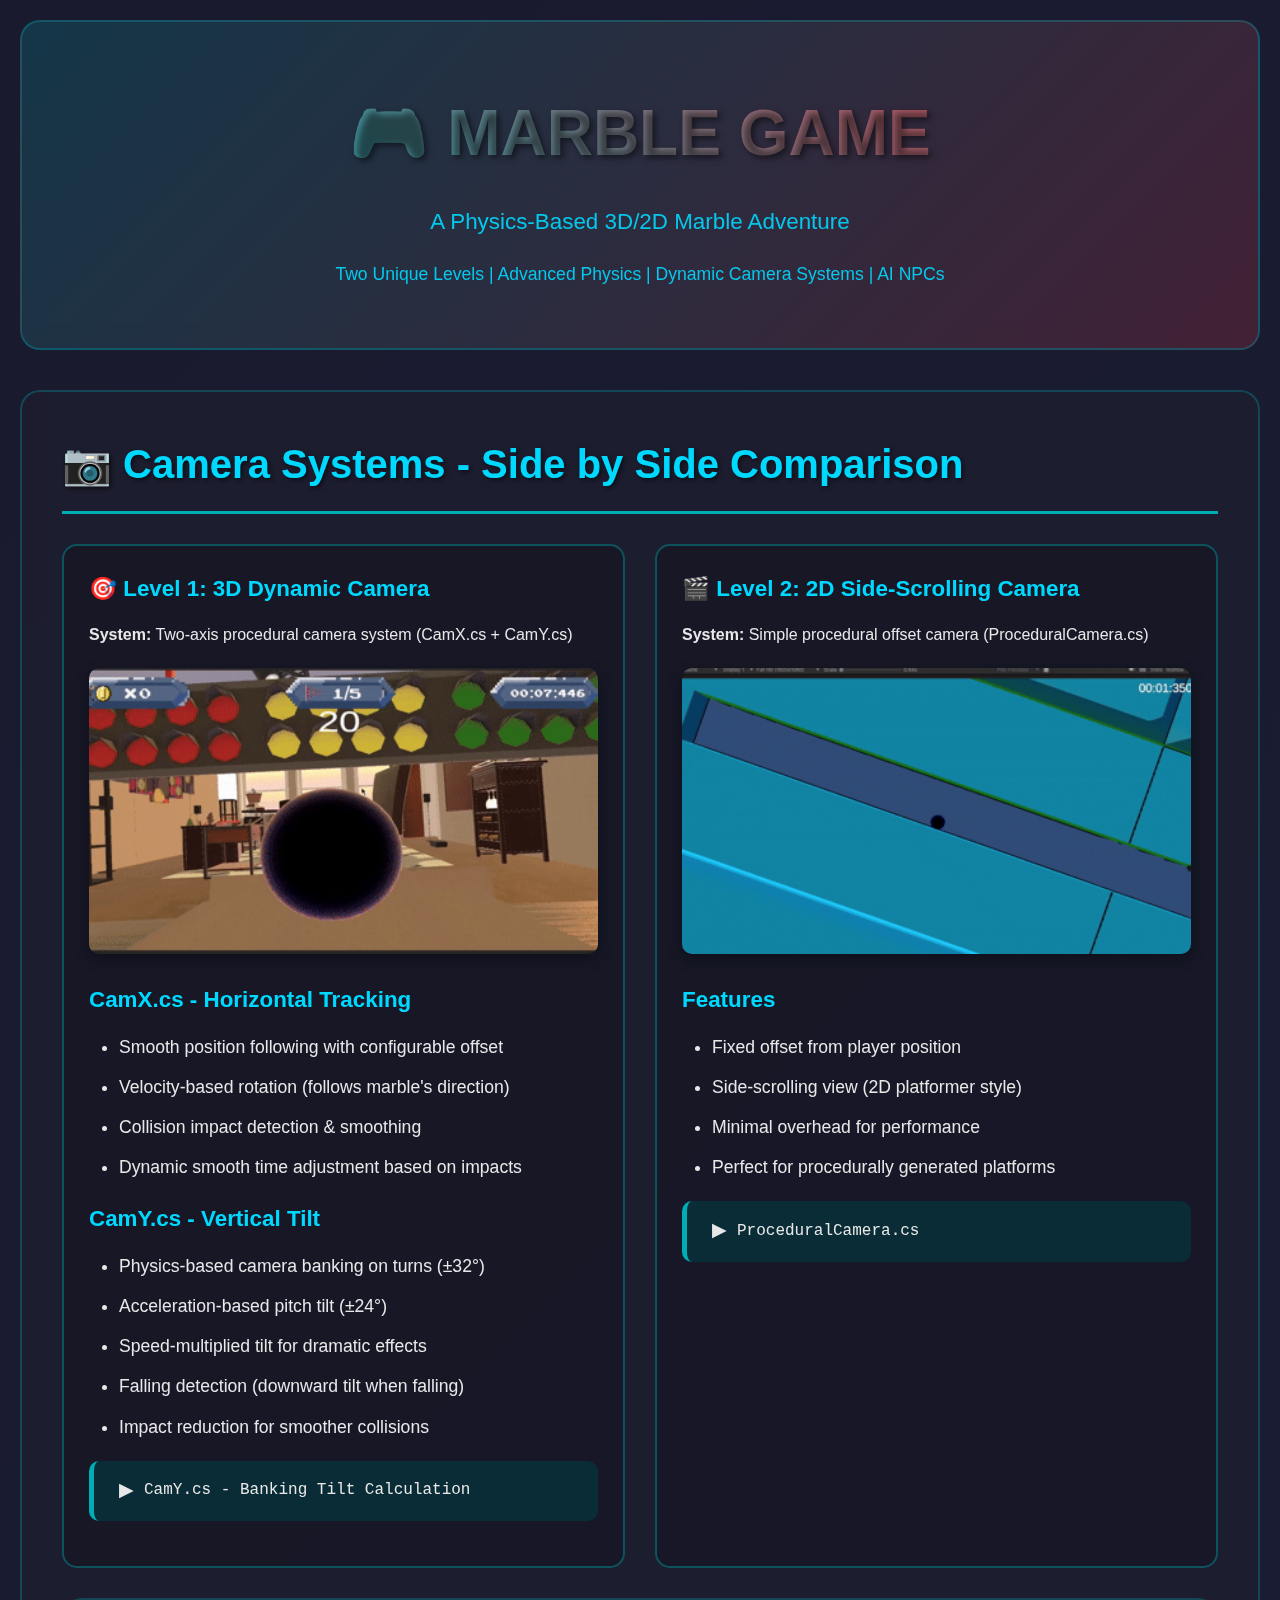
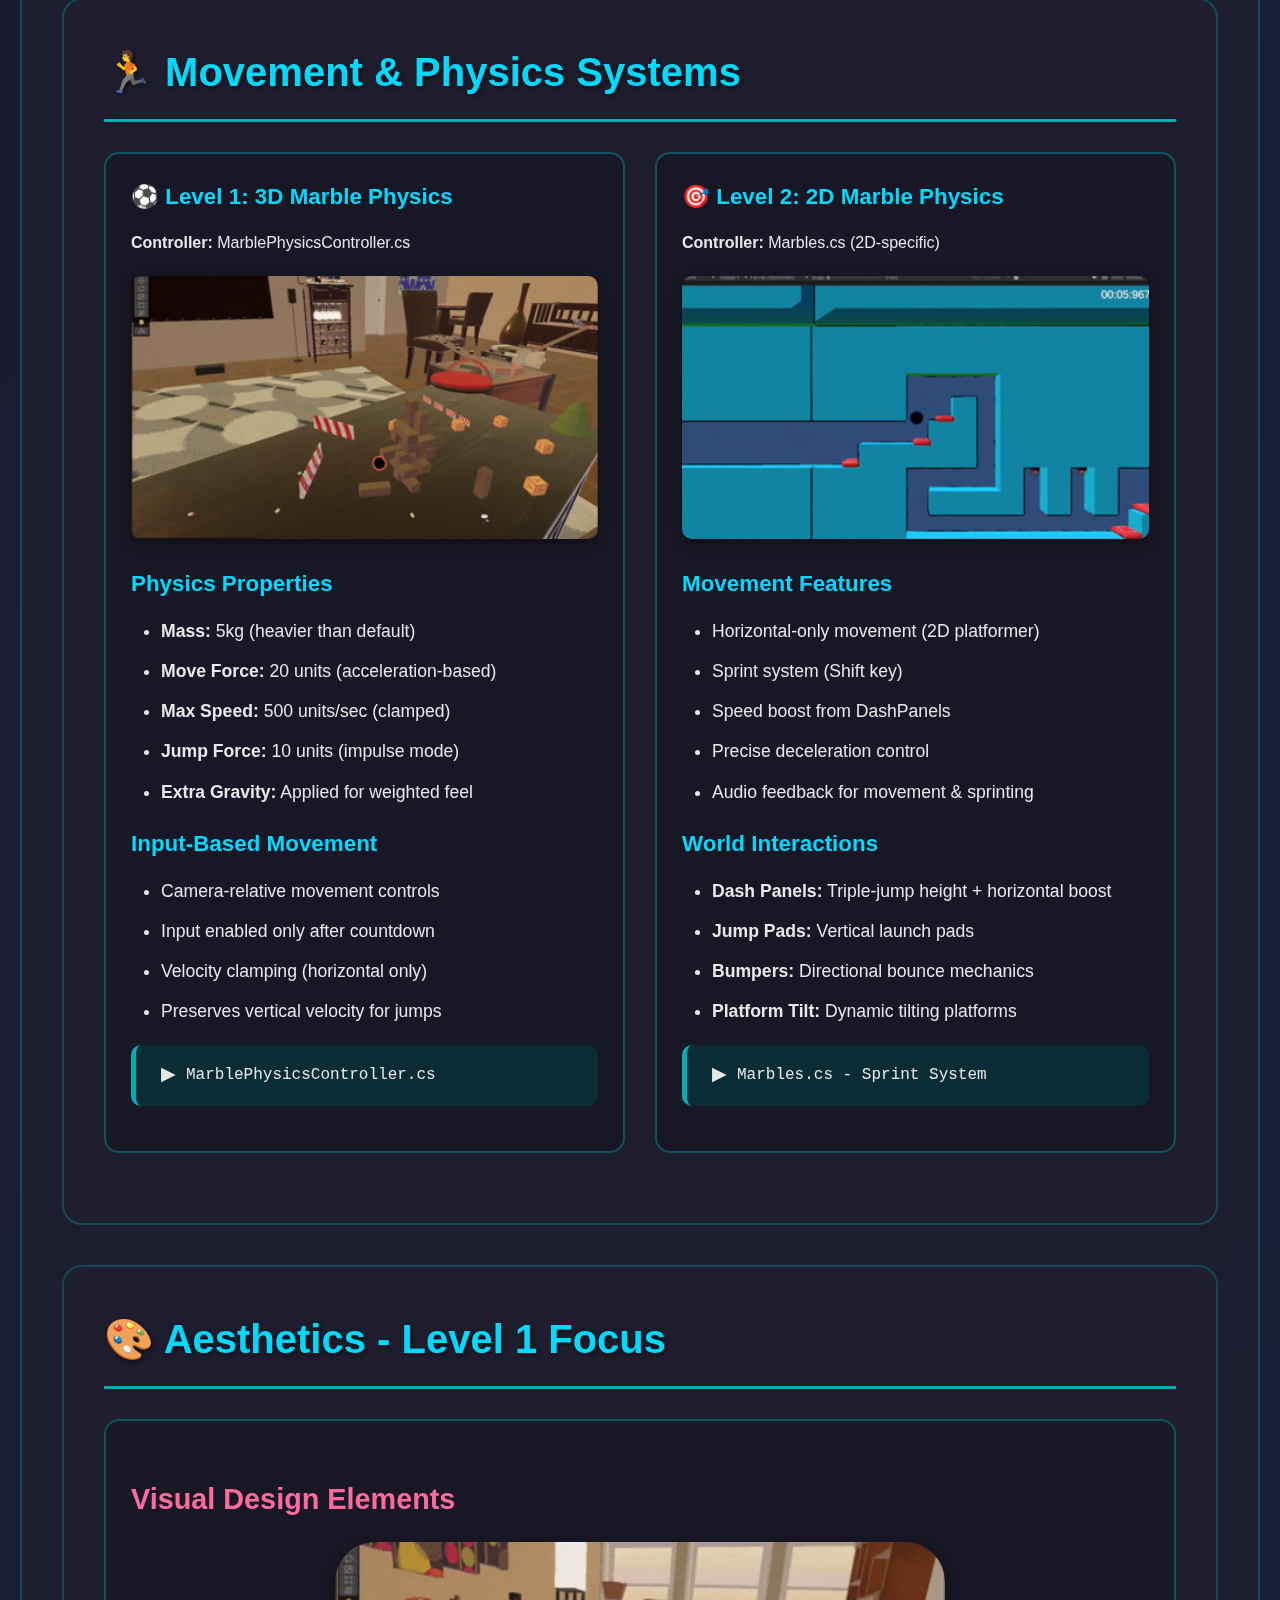
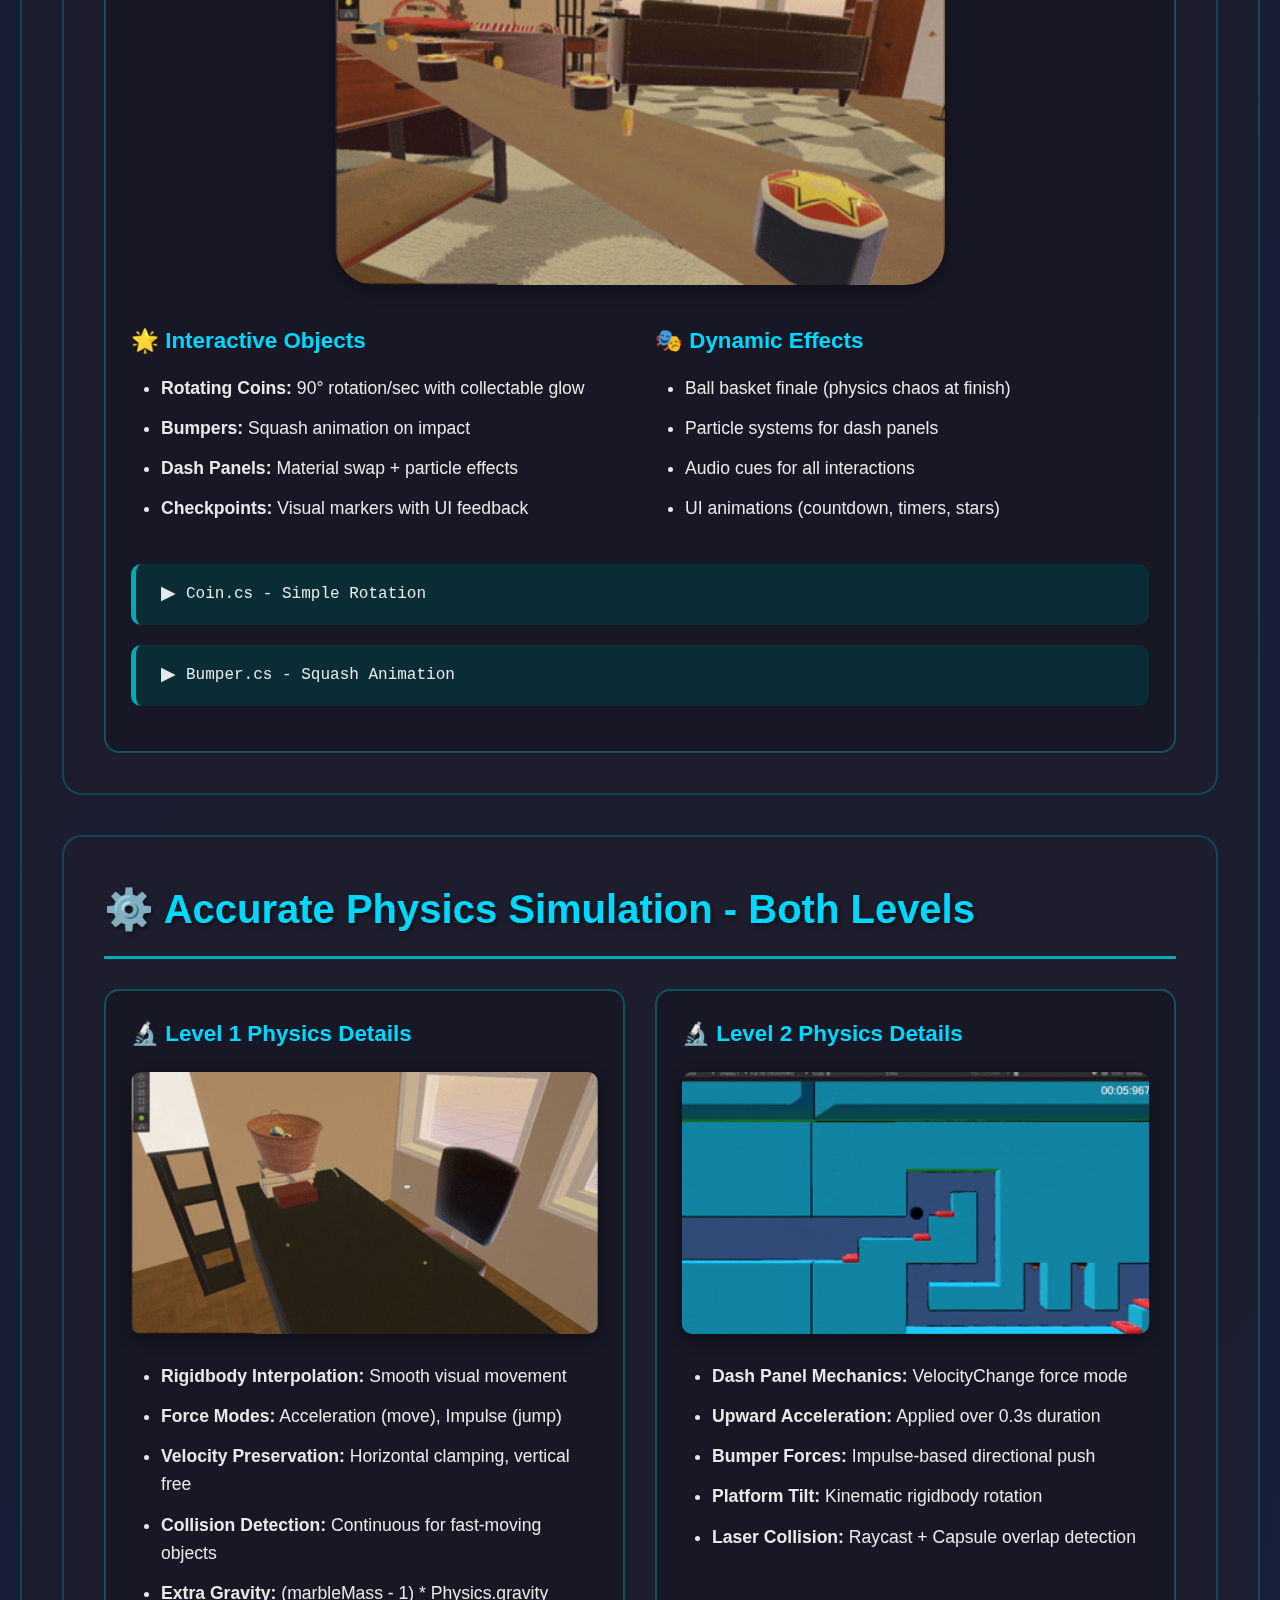
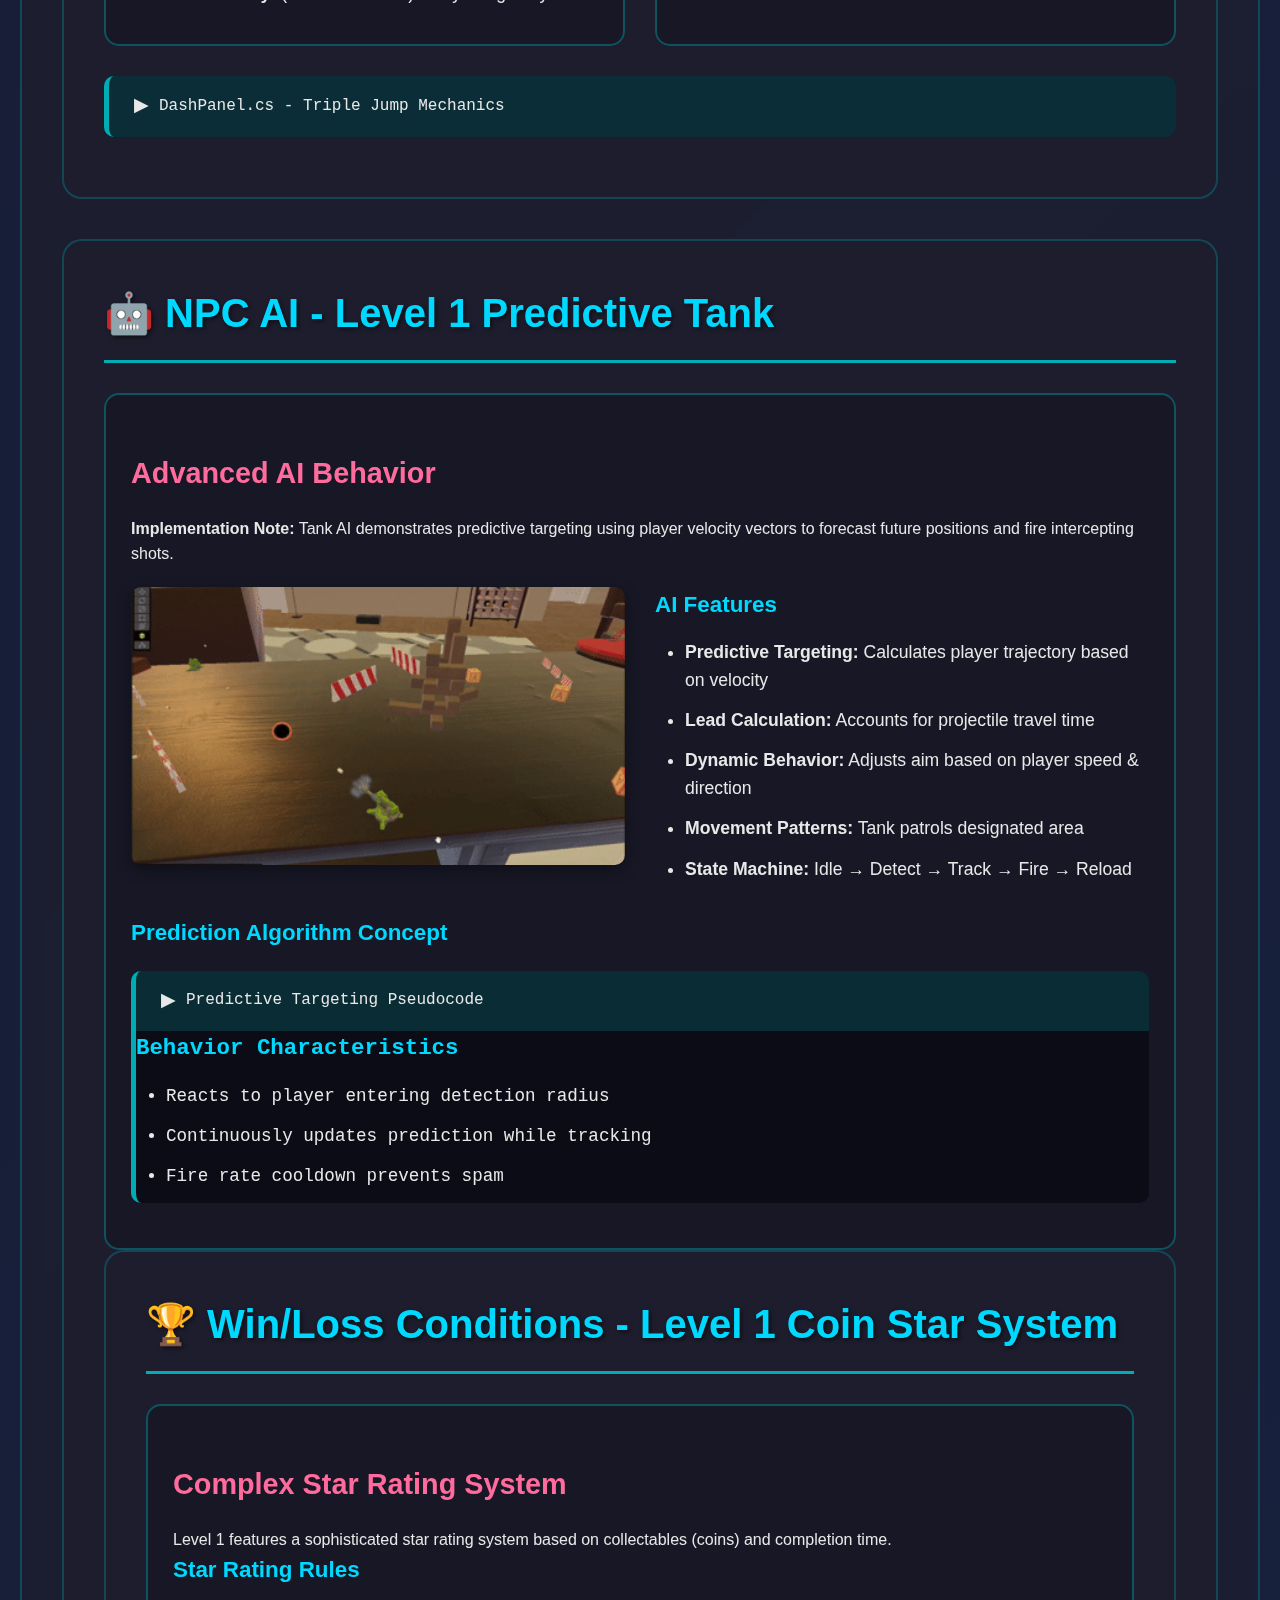
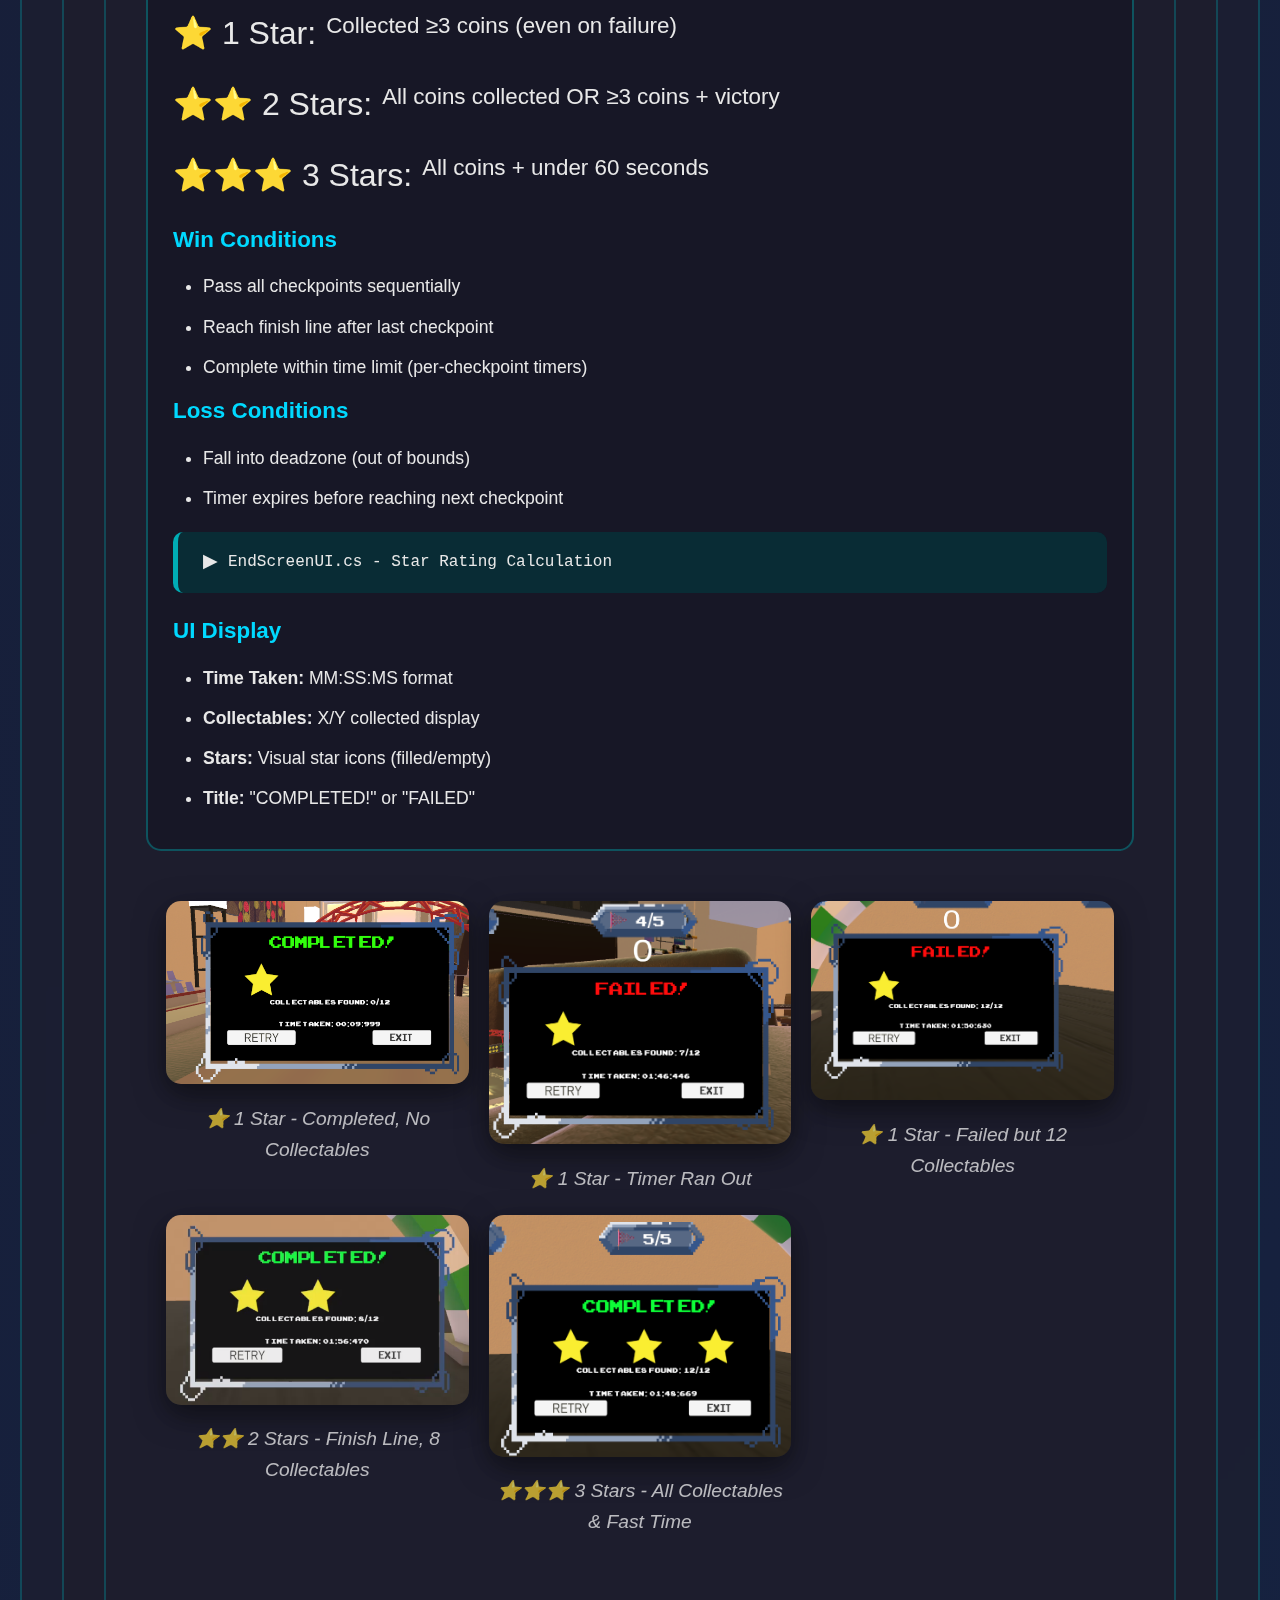
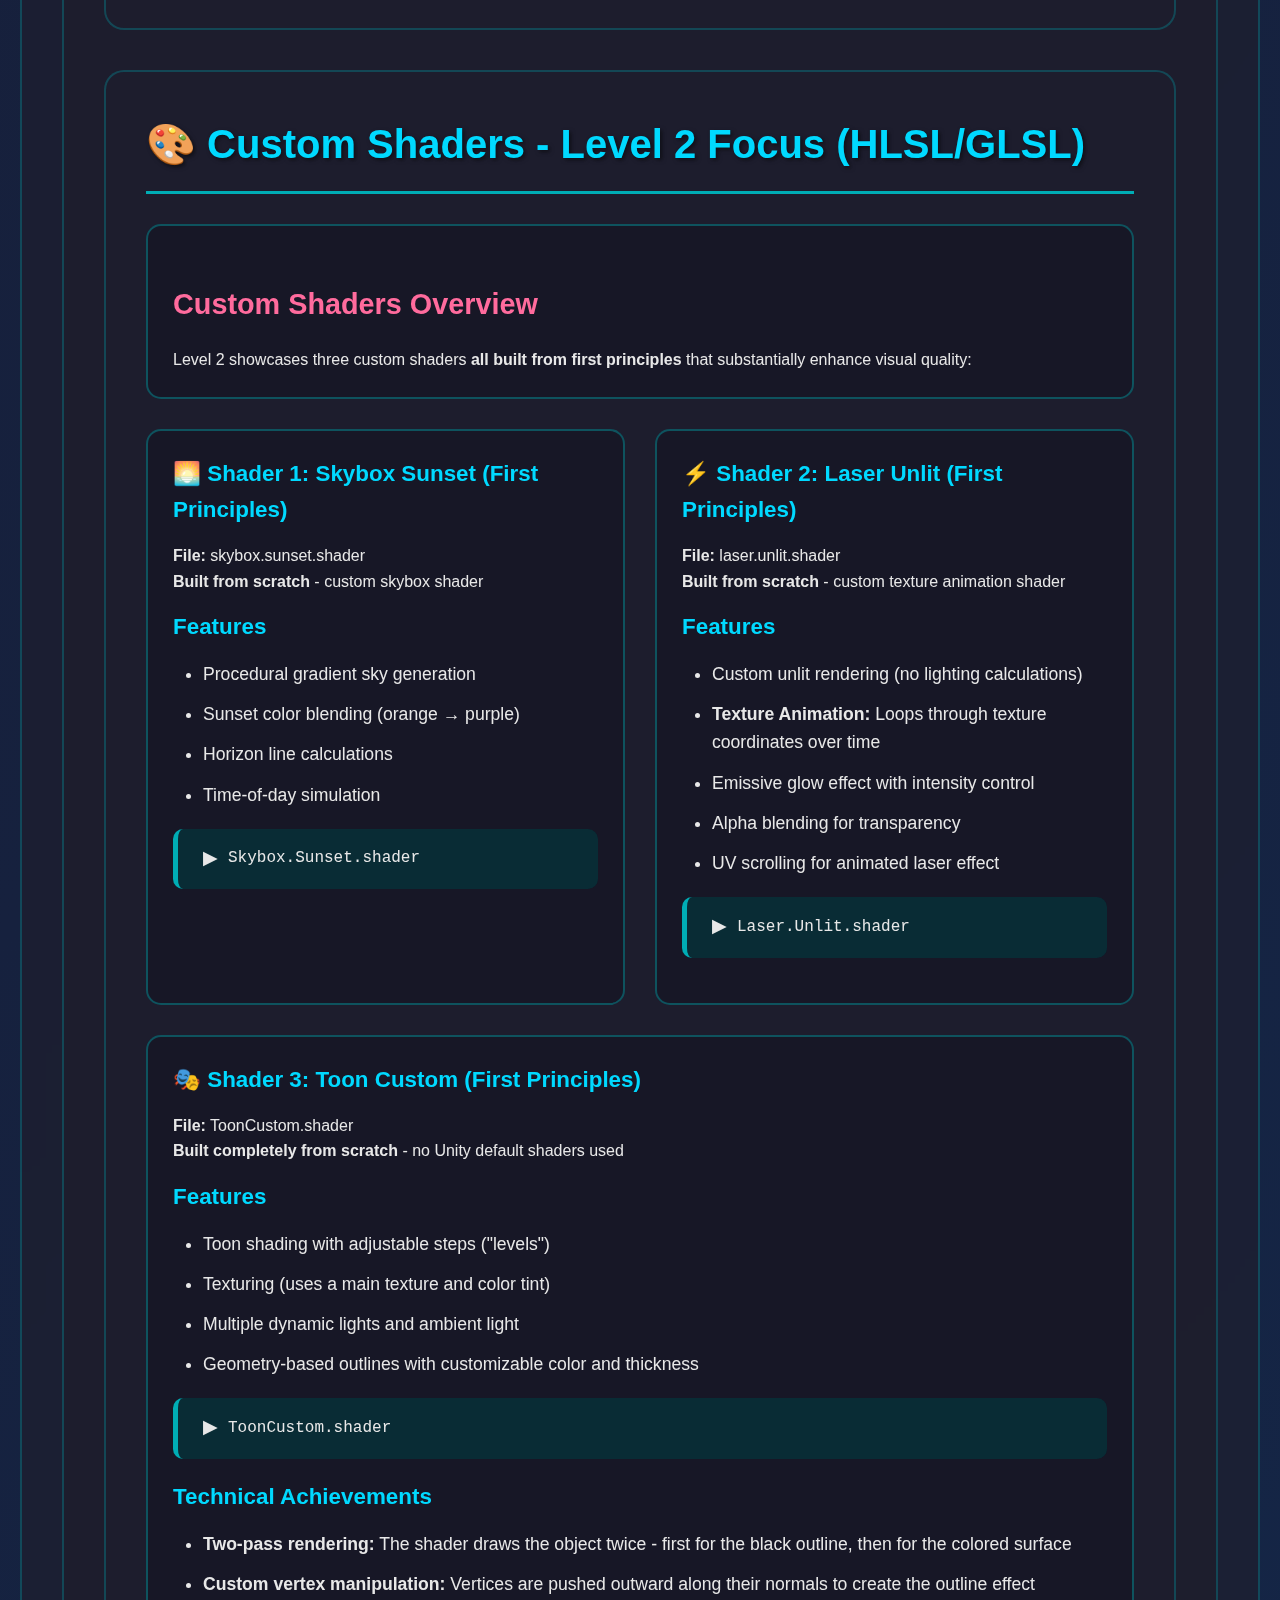
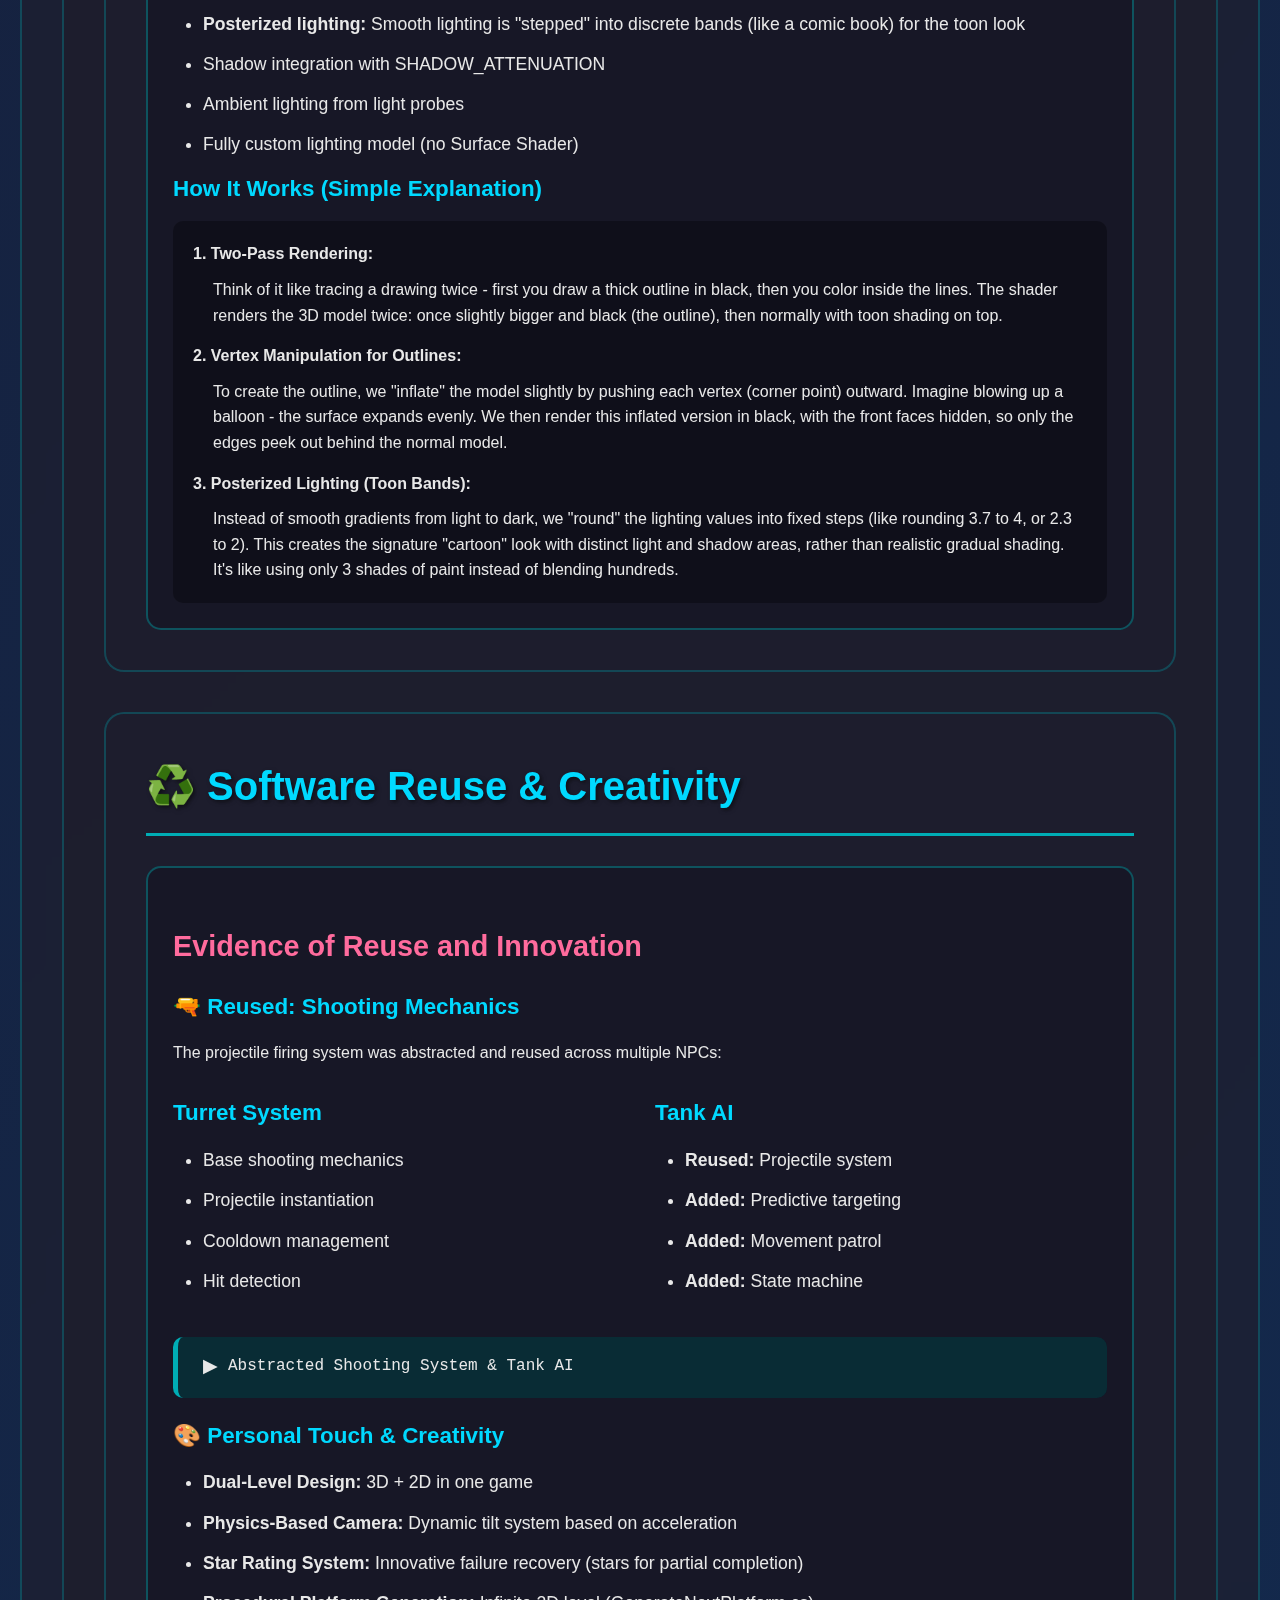
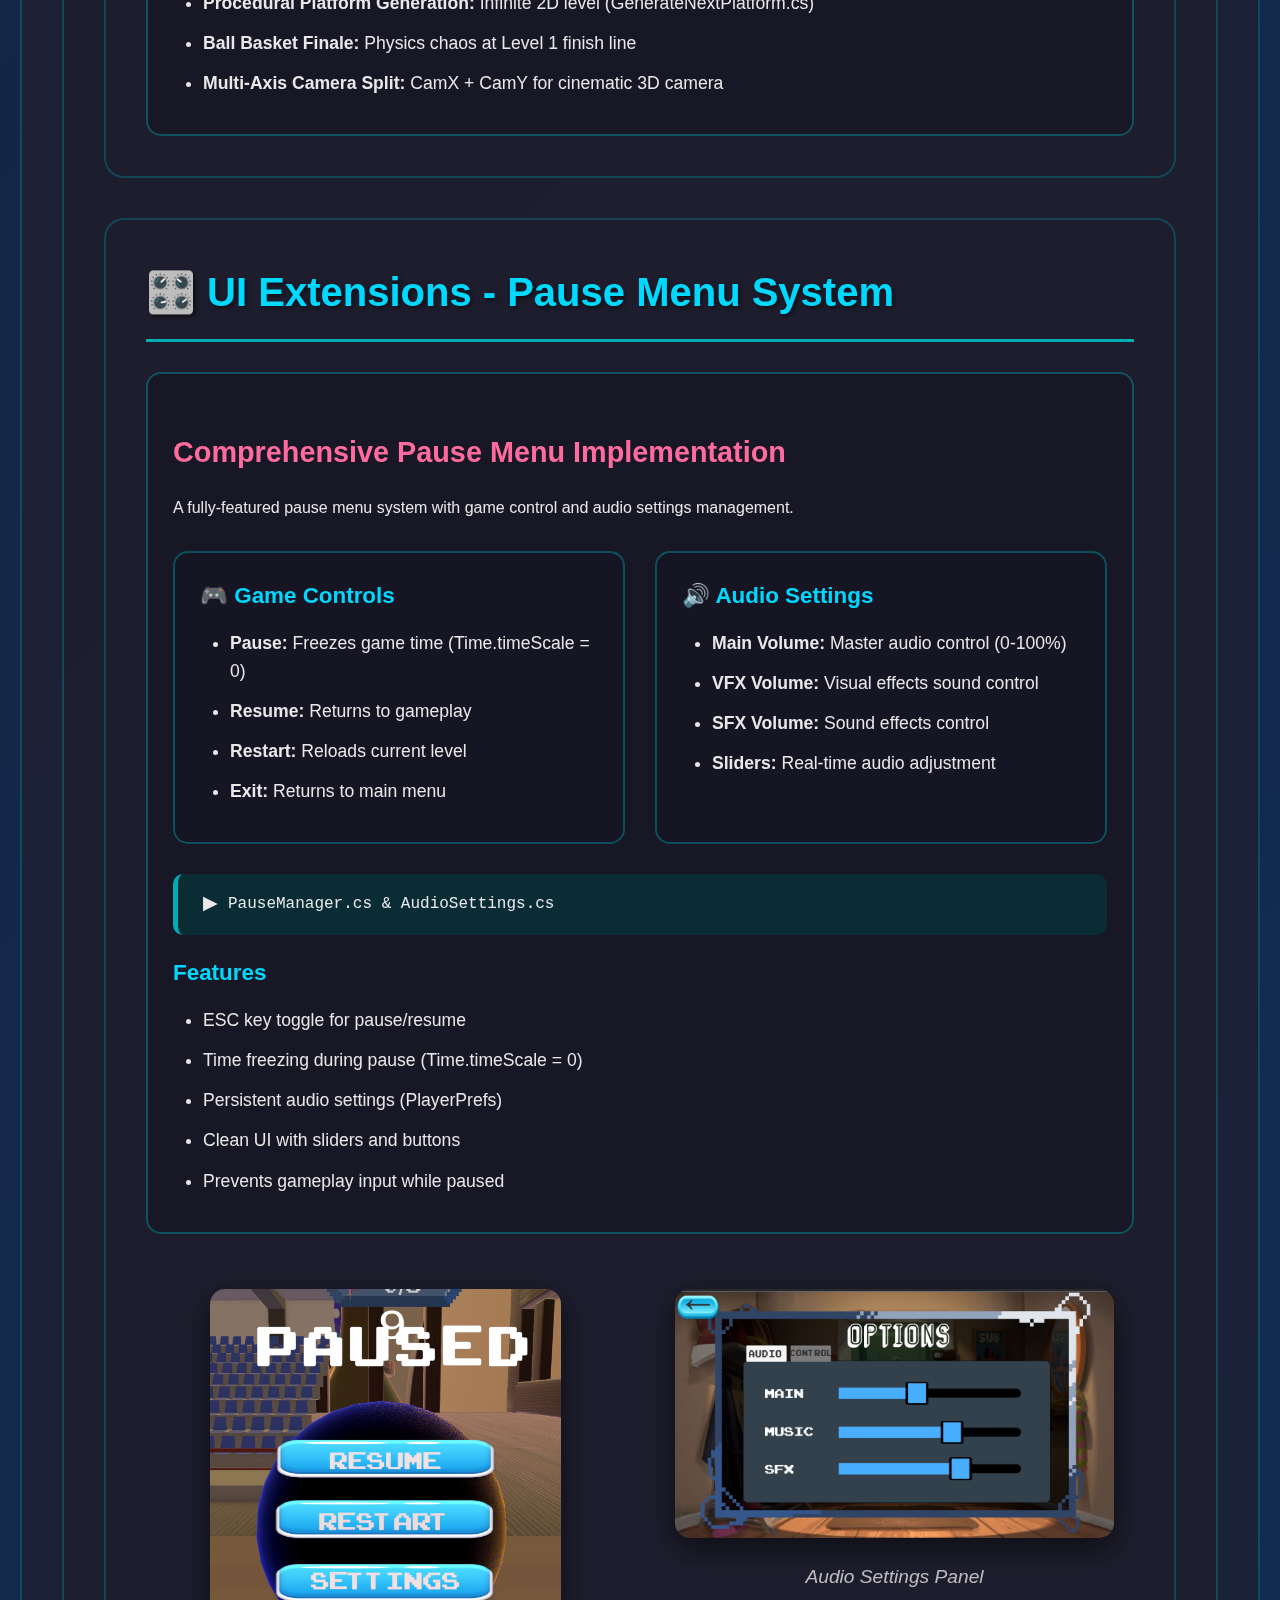
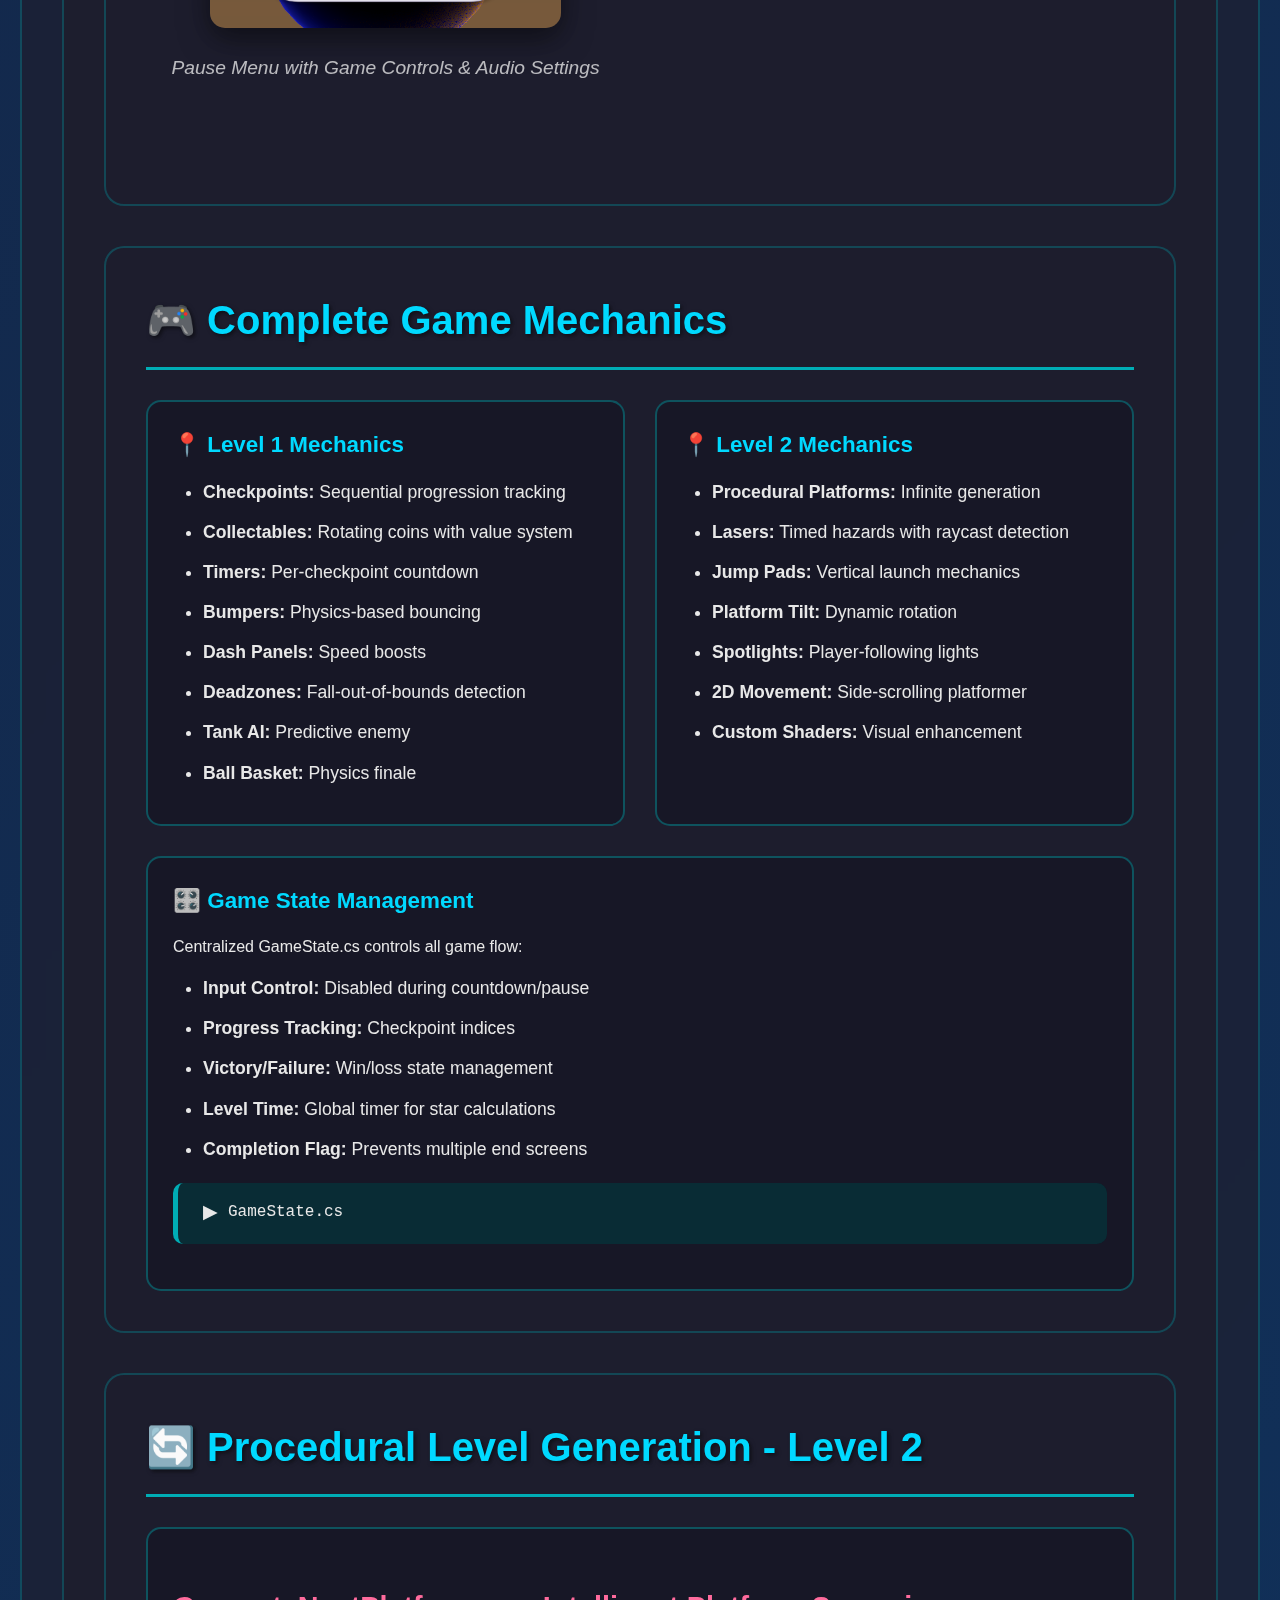
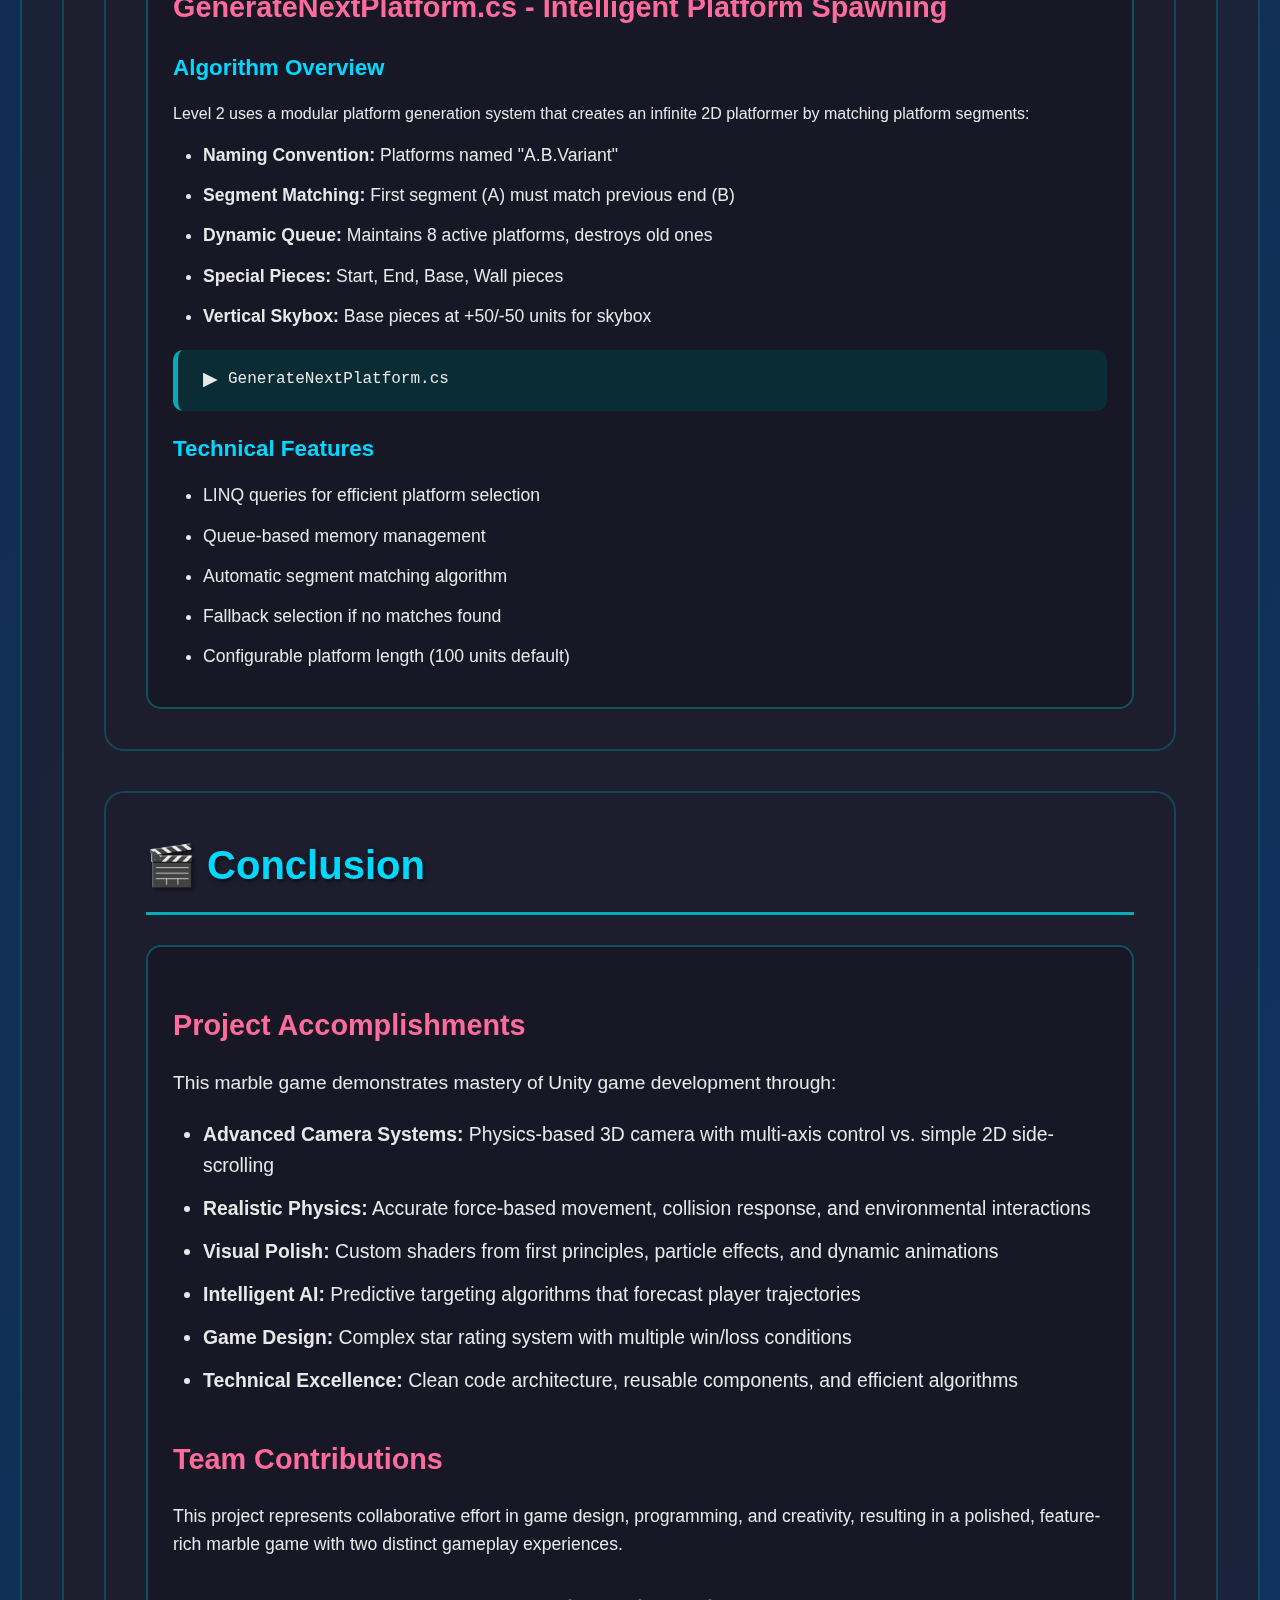
<file: Marble game Presentation/projectpresentation.html>
<!DOCTYPE html>
<html lang="en">
<head>
    <meta charset="UTF-8">
    <meta name="viewport" content="width=device-width, initial-scale=1.0">
    <title>Marble Game - Project Presentation</title>
    <style>
        * {
            margin: 0;
            padding: 0;
            box-sizing: border-box;
        }

        body {
            font-family: 'Segoe UI', Tahoma, Geneva, Verdana, sans-serif;
            background: linear-gradient(135deg, #1a1a2e 0%, #16213e 50%, #0f3460 100%);
            color: #e8e8e8;
            line-height: 1.6;
        }

        .container {
            max-width: 1400px;
            margin: 0 auto;
            padding: 20px;
        }

        header {
            text-align: center;
            padding: 60px 20px;
            background: linear-gradient(135deg, rgba(0, 173, 181, 0.2) 0%, rgba(230, 57, 70, 0.2) 100%);
            border-radius: 20px;
            margin-bottom: 40px;
            backdrop-filter: blur(10px);
            border: 2px solid rgba(0, 173, 181, 0.3);
        }

        header h1 {
            font-size: 4em;
            margin-bottom: 20px;
            text-shadow: 3px 3px 6px rgba(0, 0, 0, 0.5);
            background: linear-gradient(45deg, #00adb5, #e63946);
            -webkit-background-clip: text;
            -webkit-text-fill-color: transparent;
            background-clip: text;
        }

        header p {
            font-size: 1.4em;
            opacity: 0.9;
            color: #00d9ff;
        }

        .section {
            background: rgba(30, 30, 46, 0.7);
            backdrop-filter: blur(10px);
            border-radius: 20px;
            padding: 40px;
            margin-bottom: 40px;
            border: 2px solid rgba(0, 173, 181, 0.3);
        }

        .section h2 {
            font-size: 2.5em;
            margin-bottom: 30px;
            color: #00d9ff;
            text-shadow: 2px 2px 4px rgba(0, 0, 0, 0.5);
            border-bottom: 3px solid #00adb5;
            padding-bottom: 15px;
        }

        .section h3 {
            font-size: 1.8em;
            margin: 30px 0 20px 0;
            color: #ff6b9d;
        }

        .two-column {
            display: grid;
            grid-template-columns: 1fr 1fr;
            gap: 30px;
            margin: 30px 0;
        }

        .feature-box {
            background: rgba(20, 20, 35, 0.6);
            padding: 25px;
            border-radius: 15px;
            border: 2px solid rgba(0, 173, 181, 0.4);
            transition: transform 0.3s, box-shadow 0.3s;
        }

        .feature-box:hover {
            transform: translateY(-5px);
            box-shadow: 0 10px 30px rgba(0, 173, 181, 0.4);
        }

        .feature-box h4 {
            color: #00d9ff;
            font-size: 1.4em;
            margin-bottom: 15px;
        }

        .code-block {
            background: rgba(10, 10, 20, 0.8);
            border-radius: 10px;
            margin: 20px 0;
            border-left: 5px solid #00adb5;
            font-family: 'Courier New', monospace;
            overflow: hidden;
        }

        .code-header {
            background: rgba(0, 173, 181, 0.2);
            padding: 15px 25px;
            cursor: pointer;
            user-select: none;
            display: flex;
            align-items: center;
            gap: 10px;
            transition: background 0.3s;
        }

        .code-header:hover {
            background: rgba(0, 173, 181, 0.4);
        }

        .code-toggle {
            font-size: 1.2em;
            transition: transform 0.3s;
        }

        .code-toggle.expanded {
            transform: rotate(90deg);
        }

        .code-content {
            max-height: 0;
            overflow: hidden;
            transition: max-height 0.3s ease-out;
        }

        .code-content.expanded {
            max-height: 2000px;
            transition: max-height 0.5s ease-in;
        }

        .code-content pre {
            padding: 25px;
            margin: 0;
            color: #00d9ff;
            font-size: 0.95em;
            white-space: pre-wrap;
            overflow-x: auto;
        }

        .highlight {
            color: #ff6b9d;
            font-weight: bold;
        }

        .media-placeholder {
            background: rgba(10, 10, 20, 0.6);
            border: 3px dashed rgba(0, 173, 181, 0.4);
            border-radius: 15px;
            padding: 60px;
            text-align: center;
            margin: 30px 0;
            font-size: 1.2em;
            color: rgba(255, 255, 255, 0.7);
        }

        ul {
            margin-left: 30px;
            margin-top: 15px;
        }

        li {
            margin: 12px 0;
            font-size: 1.1em;
        }

        .rubric-table {
            width: 100%;
            border-collapse: collapse;
            margin: 30px 0;
        }

        .rubric-table th,
        .rubric-table td {
            padding: 15px;
            text-align: left;
            border: 2px solid rgba(255, 255, 255, 0.3);
        }

        .rubric-table th {
            background: rgba(0, 173, 181, 0.3);
            color: #00d9ff;
            font-size: 1.2em;
        }

        .rubric-table td {
            background: rgba(20, 20, 35, 0.4);
        }

        .badge {
            display: inline-block;
            background: linear-gradient(45deg, #00adb5, #00d9ff);
            color: #000;
            padding: 8px 16px;
            border-radius: 20px;
            font-weight: bold;
            margin: 5px;
        }

        .star-rating {
            display: flex;
            gap: 10px;
            margin: 20px 0;
            font-size: 2em;
        }

        @media (max-width: 768px) {
            .two-column {
                grid-template-columns: 1fr;
            }
            
            header h1 {
                font-size: 2.5em;
            }
        }
    </style>
    <script>
        document.addEventListener('DOMContentLoaded', function() {
            // Add click handlers to all code headers
            const codeHeaders = document.querySelectorAll('.code-header');
            codeHeaders.forEach(header => {
                header.addEventListener('click', function() {
                    const toggle = this.querySelector('.code-toggle');
                    const content = this.nextElementSibling;
                    
                    toggle.classList.toggle('expanded');
                    content.classList.toggle('expanded');
                });
            });
        });
    </script>
</head>
<body>
    <div class="container">
        <header>
            <h1>🎮 MARBLE GAME</h1>
            <p>A Physics-Based 3D/2D Marble Adventure</p>
            <p style="margin-top: 20px; font-size: 1.1em;">Two Unique Levels | Advanced Physics | Dynamic Camera Systems | AI NPCs</p>
        </header>

        <!-- CAMERA SYSTEM -->
        <div class="section">
            <h2>📷 Camera Systems - Side by Side Comparison</h2>
            
            <div class="two-column">
                <div class="feature-box">
                    <h4>🎯 Level 1: 3D Dynamic Camera</h4>
                    <p><strong>System:</strong> Two-axis procedural camera system (CamX.cs + CamY.cs)</p>
                    
                    <div style="margin: 20px 0;">
                        <img src="307 vids/Camera banking tilt.gif" alt="Level 1 Camera" style="width: 100%; height: auto; border-radius: 10px; box-shadow: 0 5px 15px rgba(0,0,0,0.3);">
                    </div>
                    
                    <h4 style="margin-top: 20px;">CamX.cs - Horizontal Tracking</h4>
                    <ul>
                        <li>Smooth position following with configurable offset</li>
                        <li>Velocity-based rotation (follows marble's direction)</li>
                        <li>Collision impact detection & smoothing</li>
                        <li>Dynamic smooth time adjustment based on impacts</li>
                    </ul>
                    
                    <h4 style="margin-top: 20px;">CamY.cs - Vertical Tilt</h4>
                    <ul>
                        <li>Physics-based camera banking on turns (±32°)</li>
                        <li>Acceleration-based pitch tilt (±24°)</li>
                        <li>Speed-multiplied tilt for dramatic effects</li>
                        <li>Falling detection (downward tilt when falling)</li>
                        <li>Impact reduction for smoother collisions</li>
                    </ul>

                    <div class="code-block">
                        <div class="code-header">
                            <span class="code-toggle">▶</span>
                            <span>CamY.cs - Banking Tilt Calculation</span>
                        </div>
                        <div class="code-content">
                            <pre>// CamY.cs - Banking Tilt Calculation
Vector3 right = Vector3.Cross(Vector3.up, 
    flatVelocity.normalized);
float lateralAccel = Vector3.Dot(
    flatAcceleration, right);
    
velocityTiltZ = Mathf.Clamp(
    lateralAccel * velocityTiltAngle * speedMultiplier,
    -velocityTiltAngle * speedMultiplier,
    velocityTiltAngle * speedMultiplier
);</pre>
                        </div>
                    </div>
                </div>

                <div class="feature-box">
                    <h4>🎬 Level 2: 2D Side-Scrolling Camera</h4>
                    <p><strong>System:</strong> Simple procedural offset camera (ProceduralCamera.cs)</p>
                    
                    <div style="margin: 20px 0;">
                        <img src="307 vids/Camera banking tilt 2d level.gif" alt="Level 2 Camera" style="width: 100%; height: auto; border-radius: 10px; box-shadow: 0 5px 15px rgba(0,0,0,0.3);">
                    </div>
                    
                    <h4 style="margin-top: 20px;">Features</h4>
                    <ul>
                        <li>Fixed offset from player position</li>
                        <li>Side-scrolling view (2D platformer style)</li>
                        <li>Minimal overhead for performance</li>
                        <li>Perfect for procedurally generated platforms</li>
                    </ul>

                    <div class="code-block">
                        <div class="code-header">
                            <span class="code-toggle">▶</span>
                            <span>ProceduralCamera.cs</span>
                        </div>
                        <div class="code-content">
                            <pre>// ProceduralCamera.cs
public class ProceduralCamera : MonoBehaviour
{
    public Transform player;
    private Vector3 offset;
    
    void Start()
    {
        // Record initial offset
        offset = transform.position - 
                 player.position;
    }
    
    void LateUpdate()
    {
        if (player == null) return;
        
        // Keep same relative offset
        transform.position = 
            player.position + offset;
    }
}</pre>
                    </div>

                </div>
            </div>
        </div>

        <!-- MOVEMENT & PHYSICS -->
        <div class="section">
            <h2>🏃 Movement & Physics Systems</h2>
            
            <div class="two-column">
                <div class="feature-box">
                    <h4>⚽ Level 1: 3D Marble Physics</h4>
                    <p><strong>Controller:</strong> MarblePhysicsController.cs</p>
                    
                    <div style="margin: 20px 0;">
                        <img src="307 vids/Physics sim.gif" alt="Physics Simulation" style="width: 100%; height: auto; border-radius: 10px; box-shadow: 0 5px 15px rgba(0,0,0,0.3);">
                    </div>
                    
                    <h4 style="margin-top: 20px;">Physics Properties</h4>
                    <ul>
                        <li><strong>Mass:</strong> 5kg (heavier than default)</li>
                        <li><strong>Move Force:</strong> 20 units (acceleration-based)</li>
                        <li><strong>Max Speed:</strong> 500 units/sec (clamped)</li>
                        <li><strong>Jump Force:</strong> 10 units (impulse mode)</li>
                        <li><strong>Extra Gravity:</strong> Applied for weighted feel</li>
                    </ul>

                    <h4 style="margin-top: 20px;">Input-Based Movement</h4>
                    <ul>
                        <li>Camera-relative movement controls</li>
                        <li>Input enabled only after countdown</li>
                        <li>Velocity clamping (horizontal only)</li>
                        <li>Preserves vertical velocity for jumps</li>
                    </ul>

                    <div class="code-block">
                        <div class="code-header">
                            <span class="code-toggle">▶</span>
                            <span>MarblePhysicsController.cs</span>
                        </div>
                        <div class="code-content">
                            <pre>// MarblePhysicsController.cs
void FixedUpdate()
{
    if (GameState.InputEnabled)
    {
        // Camera-relative force
        Vector3 camRight = 
            mainCamera.transform.right;
        camRight.y = 0;
        camRight.Normalize();
        
        rb.AddForce(
            camRight * -inputX * moveForce, 
            ForceMode.Acceleration
        );
        
        // Jump
        if (jumpRequested)
        {
            rb.AddForce(
                Vector3.up * jumpForce, 
                ForceMode.Impulse
            );
        }
    }
    
    // Extra gravity for weight
    rb.AddForce(
        Physics.gravity * (marbleMass - 1), 
        ForceMode.Acceleration
    );
}</pre>
                        </div>
                    </div>
                </div>

                <div class="feature-box">
                    <h4>🎯 Level 2: 2D Marble Physics</h4>
                    <p><strong>Controller:</strong> Marbles.cs (2D-specific)</p>
                    
                    <div style="margin: 20px 0;">
                        <img src="307 vids/2d bumper interaction.gif" alt="2D Bumper Interaction" style="width: 100%; height: auto; border-radius: 10px; box-shadow: 0 5px 15px rgba(0,0,0,0.3);">
                    </div>
                    
                    <h4 style="margin-top: 20px;">Movement Features</h4>
                    <ul>
                        <li>Horizontal-only movement (2D platformer)</li>
                        <li>Sprint system (Shift key)</li>
                        <li>Speed boost from DashPanels</li>
                        <li>Precise deceleration control</li>
                        <li>Audio feedback for movement & sprinting</li>
                    </ul>

                    <h4 style="margin-top: 20px;">World Interactions</h4>
                    <ul>
                        <li><strong>Dash Panels:</strong> Triple-jump height + horizontal boost</li>
                        <li><strong>Jump Pads:</strong> Vertical launch pads</li>
                        <li><strong>Bumpers:</strong> Directional bounce mechanics</li>
                        <li><strong>Platform Tilt:</strong> Dynamic tilting platforms</li>
                    </ul>

                    <div class="code-block">
                        <div class="code-header">
                            <span class="code-toggle">▶</span>
                            <span>Marbles.cs - Sprint System</span>
                        </div>
                        <div class="code-content">
                            <pre>// Marbles.cs - Sprint System
private bool IsSprinting()
{
    return GameState.InputEnabled && 
        (Input.GetKey(KeyCode.LeftShift) || 
         Input.GetKey(KeyCode.RightShift));
}

private float GetCurrentMaxSpeed()
{
    if (isSpeedBoosted)
        return originalMaxSpeed * 
               speedBoostMultiplier;
    return IsSprinting() ? 
        sprintMaxMoveSpeed : 
        normalMaxMoveSpeed;
}</pre>
                        </div>
                    </div>
                </div>
            </div>
        </div>

        <!-- AESTHETICS -->
        <div class="section">
            <h2>🎨 Aesthetics - Level 1 Focus</h2>
            
            <div class="feature-box">
                <h3>Visual Design Elements</h3>
                
                <div style="margin: 20px auto; text-align: center;">
                    <img src="307 vids/bumpers coin aesthetics.gif" alt="Bumpers & Coins" style="width: 60%; height: auto; border-radius: 40px; box-shadow: 0 5px 15px rgba(0,0,0,0.3);">
                </div>
                
                <div class="two-column">
                    <div>
                        <h4>🌟 Interactive Objects</h4>
                        <ul>
                            <li><strong>Rotating Coins:</strong> 90° rotation/sec with collectable glow</li>
                            <li><strong>Bumpers:</strong> Squash animation on impact</li>
                            <li><strong>Dash Panels:</strong> Material swap + particle effects</li>
                            <li><strong>Checkpoints:</strong> Visual markers with UI feedback</li>
                        </ul>
                    </div>
                    <div>
                        <h4>🎭 Dynamic Effects</h4>
                        <ul>
                            <li>Ball basket finale (physics chaos at finish)</li>
                            <li>Particle systems for dash panels</li>
                            <li>Audio cues for all interactions</li>
                            <li>UI animations (countdown, timers, stars)</li>
                        </ul>
                    </div>
                </div>

                <div class="code-block">
                    <div class="code-header">
                        <span class="code-toggle">▶</span>
                        <span>Coin.cs - Simple Rotation</span>
                    </div>
                    <div class="code-content">
                        <pre>// Coin.cs - Simple Rotation
void Update()
{
    transform.Rotate(
        0f, 
        rotationSpeed * Time.deltaTime, 
        0f
    );
}</pre>
                    </div>
                </div>

                <div class="code-block">
                    <div class="code-header">
                        <span class="code-toggle">▶</span>
                        <span>Bumper.cs - Squash Animation</span>
                    </div>
                    <div class="code-content">
                        <pre>// Bumper.cs - Squash Animation
IEnumerator SquashAnimation()
{
    Vector3 squashedScale = new Vector3(
        originalScale.x, 
        originalScale.y * squashAmount, 
        originalScale.z
    );
    
    // Squash
    while (elapsedTime < squashDuration / 2)
    {
        bumperModel.transform.localScale = 
            Vector3.Lerp(
                originalScale, 
                squashedScale, 
                elapsedTime / (squashDuration / 2)
            );
        elapsedTime += Time.deltaTime;
        yield return null;
    }
    
    // Return to original
    // ... (similar lerp back)
}</pre>
                    </div>
                </div>
            </div>
        </div>

        <!-- PHYSICS SIMULATION -->
        <div class="section">
            <h2>⚙️ Accurate Physics Simulation - Both Levels</h2>
            
            <div class="two-column">
                <div class="feature-box">
                    <h4>🔬 Level 1 Physics Details</h4>
                    
                    <div style="margin: 20px 0;">
                        <img src="307 vids/Basket drop.gif" alt="Basket Drop" style="width: 100%; height: auto; border-radius: 10px; box-shadow: 0 5px 15px rgba(0,0,0,0.3);">
                    </div>
                    
                    <ul>
                        <li><strong>Rigidbody Interpolation:</strong> Smooth visual movement</li>
                        <li><strong>Force Modes:</strong> Acceleration (move), Impulse (jump)</li>
                        <li><strong>Velocity Preservation:</strong> Horizontal clamping, vertical free</li>
                        <li><strong>Collision Detection:</strong> Continuous for fast-moving objects</li>
                        <li><strong>Extra Gravity:</strong> (marbleMass - 1) * Physics.gravity</li>
                    </ul>
                </div>

                <div class="feature-box">
                    <h4>🔬 Level 2 Physics Details</h4>
                    
                    <div style="margin: 20px 0;">
                        <img src="307 vids/2d bumper interaction.gif" alt="2D Bumper Physics" style="width: 100%; height: auto; border-radius: 10px; box-shadow: 0 5px 15px rgba(0,0,0,0.3);">
                    </div>
                    
                    <ul>
                        <li><strong>Dash Panel Mechanics:</strong> VelocityChange force mode</li>
                        <li><strong>Upward Acceleration:</strong> Applied over 0.3s duration</li>
                        <li><strong>Bumper Forces:</strong> Impulse-based directional push</li>
                        <li><strong>Platform Tilt:</strong> Kinematic rigidbody rotation</li>
                        <li><strong>Laser Collision:</strong> Raycast + Capsule overlap detection</li>
                    </ul>
                </div>
            </div>

            <div class="code-block">
                <div class="code-header">
                    <span class="code-toggle">▶</span>
                    <span>DashPanel.cs - Triple Jump Mechanics</span>
                </div>
                <div class="code-content">
                    <pre>// DashPanel.cs - Triple Jump Mechanics
void ApplyDashForce(Rigidbody ballRigidbody)
{
    Vector3 dashDirection = useForwardDirection ? 
        transform.forward : 
        customDirection.normalized;
    
    // Clear velocity for consistency
    ballRigidbody.linearVelocity = Vector3.zero;
    ballRigidbody.AddForce(
        dashDirection * dashForce, 
        ForceMode.VelocityChange
    );
}

IEnumerator ApplyUpwardAcceleration(
    Rigidbody ballRigidbody)
{
    float elapsed = 0f;
    float interval = 0.02f;
    int steps = Mathf.CeilToInt(
        upwardForceDuration / interval
    );
    float forcePerStep = upwardForce / steps;
    
    while (elapsed < upwardForceDuration)
    {
        ballRigidbody.AddForce(
            Vector3.up * forcePerStep, 
            ForceMode.VelocityChange
        );
        elapsed += interval;
        yield return new WaitForSeconds(interval);
    }
}</pre>
                </div>
            </div>
        </div>

        <!-- NPC AI -->
        <div class="section">
            <h2>🤖 NPC AI - Level 1 Predictive Tank</h2>
            
            <div class="feature-box">
                <h3>Advanced AI Behavior</h3>
                
                <p><strong>Implementation Note:</strong> Tank AI demonstrates predictive targeting using player velocity vectors to forecast future positions and fire intercepting shots.</p>
                
                <div style="display: grid; grid-template-columns: 1fr 1fr; gap: 30px; align-items: start; margin: 20px 0;">
                    <div>
                        <img src="307 vids/turrent predictive shooting.gif" alt="Tank AI" style="width: 100%; height: auto; border-radius: 10px; box-shadow: 0 5px 15px rgba(0,0,0,0.3);">
                    </div>
                    <div>
                        <h4>AI Features</h4>
                        <ul>
                            <li><strong>Predictive Targeting:</strong> Calculates player trajectory based on velocity</li>
                            <li><strong>Lead Calculation:</strong> Accounts for projectile travel time</li>
                            <li><strong>Dynamic Behavior:</strong> Adjusts aim based on player speed & direction</li>
                            <li><strong>Movement Patterns:</strong> Tank patrols designated area</li>
                            <li><strong>State Machine:</strong> Idle → Detect → Track → Fire → Reload</li>
                        </ul>
                    </div>
                </div>

                <h4>Prediction Algorithm Concept</h4>
                <div class="code-block">
                    <div class="code-header">
                        <span class="code-toggle">▶</span>
                        <span>Predictive Targeting Pseudocode</span>
                    </div>
                    <div class="code-content">
                        <pre>// Predictive Targeting Pseudocode
Vector3 PredictPlayerPosition(
    Vector3 playerPos, 
    Vector3 playerVelocity, 
    float projectileSpeed)
{
    // Calculate time for projectile to reach
    float distance = Vector3.Distance(
        transform.position, 
        playerPos
    );
    float timeToHit = distance / projectileSpeed;
    
    // Predict future position
    Vector3 predictedPos = 
        playerPos + 
        (playerVelocity * timeToHit);
    
    return predictedPos;
}

void AimAndFire()
{
    Vector3 targetPos = PredictPlayerPosition(
        player.position,
        player.velocity,
        projectileSpeed
    );
    
    // Aim turret at predicted position
    Vector3 aimDirection = 
        (targetPos - turret.position).normalized;
    turret.rotation = Quaternion.LookRotation(
        aimDirection
    );
    
    // Fire projectile
    Instantiate(
        projectilePrefab, 
        turret.position, 
        turret.rotation
    );
}</pre>
                </div>

                <h4>Behavior Characteristics</h4>
                <ul>
                    <li>Reacts to player entering detection radius</li>
                    <li>Continuously updates prediction while tracking</li>
                    <li>Fire rate cooldown prevents spam</li>
                </ul>
            </div>
        </div>

        <!-- WIN/LOSS CONDITIONS -->
        <div class="section">
            <h2>🏆 Win/Loss Conditions - Level 1 Coin Star System</h2>
            
            <div class="feature-box">
                <h3>Complex Star Rating System</h3>
                
                <p>Level 1 features a sophisticated star rating system based on collectables (coins) and completion time.</p>
                
                <h4>Star Rating Rules</h4>
                <div class="star-rating">
                    <span>⭐ 1 Star:</span>
                    <span style="font-size: 0.7em;">Collected ≥3 coins (even on failure)</span>
                </div>
                <div class="star-rating">
                    <span>⭐⭐ 2 Stars:</span>
                    <span style="font-size: 0.7em;">All coins collected OR ≥3 coins + victory</span>
                </div>
                <div class="star-rating">
                    <span>⭐⭐⭐ 3 Stars:</span>
                    <span style="font-size: 0.7em;">All coins + under 60 seconds</span>
                </div>

                <h4>Win Conditions</h4>
                <ul>
                    <li>Pass all checkpoints sequentially</li>
                    <li>Reach finish line after last checkpoint</li>
                    <li>Complete within time limit (per-checkpoint timers)</li>
                </ul>

                <h4>Loss Conditions</h4>
                <ul>
                    <li>Fall into deadzone (out of bounds)</li>
                    <li>Timer expires before reaching next checkpoint</li>
                </ul>

                <div class="code-block">
                    <div class="code-header">
                        <span class="code-toggle">▶</span>
                        <span>EndScreenUI.cs - Star Rating Calculation</span>
                    </div>
                    <div class="code-content">
                        <pre>// EndScreenUI.cs - Star Rating Calculation
private int CalculateStarRating()
{
    int collected = 
        CollectableManager.Instance.CollectedCount;
    int total = 
        CollectableManager.Instance.TotalCollectables;
    
    // FAILURE CASE
    if (!GameState.IsVictory)
    {
        // 2 stars if all collectables on failure
        bool allCollectablesFail = 
            total > 0 && collected >= total;
        if (allCollectablesFail) return 2;
        
        // 1 star if at least 3 coins
        return collected >= 3 ? 1 : 0;
    }
    
    // VICTORY CASE
    bool allCollectables = 
        total > 0 && collected >= total;
    bool underTime = 
        GameState.LevelTime <= 
        threeStarTimeThreshold; // 60 seconds
    
    // 3 stars: all coins + fast time
    if (allCollectables && underTime) return 3;
    
    // 2 stars: all coins OR at least 3
    if (allCollectables) return 2;
    if (collected >= 3) return 2;
    
    // 1 star: completed but few coins
    return 1;
}</pre>
                    </div>
                </div>

                <h4>UI Display</h4>
                <ul>
                    <li><strong>Time Taken:</strong> MM:SS:MS format</li>
                    <li><strong>Collectables:</strong> X/Y collected display</li>
                    <li><strong>Stars:</strong> Visual star icons (filled/empty)</li>
                    <li><strong>Title:</strong> "COMPLETED!" or "FAILED"</li>
                </ul>
            </div>

            <div class="media-placeholder" style="background: transparent; border: none; padding: 20px;">
                <div style="display: grid; grid-template-columns: repeat(auto-fit, minmax(300px, 1fr)); gap: 20px;">
                    <div>
                        <img src="One star completed no collectables found.png" alt="1 Star Result" style="width: 100%; border-radius: 15px; box-shadow: 0 10px 30px rgba(0,0,0,0.5);">
                        <p style="margin-top: 10px; font-style: italic;">⭐ 1 Star - Completed, No Collectables</p>
                    </div>
                    <div>
                        <img src="Checkpoint timer ran out one star.png" alt="1 Star Failed" style="width: 100%; border-radius: 15px; box-shadow: 0 10px 30px rgba(0,0,0,0.5);">
                        <p style="margin-top: 10px; font-style: italic;">⭐ 1 Star - Timer Ran Out</p>
                    </div>
                    <div>
                        <img src="one star 12 colletables found but failed no finish line.png" alt="1 Star Failed with Collectables" style="width: 100%; border-radius: 15px; box-shadow: 0 10px 30px rgba(0,0,0,0.5);">
                        <p style="margin-top: 10px; font-style: italic;">⭐ 1 Star - Failed but 12 Collectables</p>
                    </div>
                    <div>
                        <img src="Two_star_finish_line 8 collectables.png" alt="2 Star Result" style="width: 100%; border-radius: 15px; box-shadow: 0 10px 30px rgba(0,0,0,0.5);">
                        <p style="margin-top: 10px; font-style: italic;">⭐⭐ 2 Stars - Finish Line, 8 Collectables</p>
                    </div>
                    <div>
                        <img src="3 star all collectables found and finished.png" alt="3 Star Result" style="width: 100%; border-radius: 15px; box-shadow: 0 10px 30px rgba(0,0,0,0.5);">
                        <p style="margin-top: 10px; font-style: italic;">⭐⭐⭐ 3 Stars - All Collectables & Fast Time</p>
                    </div>
                </div>
            </div>
        </div>

        <!-- SHADERS -->
        <div class="section">
            <h2>🎨 Custom Shaders - Level 2 Focus (HLSL/GLSL)</h2>
            
            <div class="feature-box">
                <h3>Custom Shaders Overview</h3>
                
                <p>Level 2 showcases three custom shaders <strong>all built from first principles</strong> that substantially enhance visual quality:</p>
            </div>

            <div class="two-column">
                <div class="feature-box">
                    <h4>🌅 Shader 1: Skybox Sunset (First Principles)</h4>
                    <p><strong>File:</strong> skybox.sunset.shader</p>
                    <p><strong>Built from scratch</strong> - custom skybox shader</p>
                    
                    <h4 style="margin-top: 15px;">Features</h4>
                    <ul>
                        <li>Procedural gradient sky generation</li>
                        <li>Sunset color blending (orange → purple)</li>
                        <li>Horizon line calculations</li>
                        <li>Time-of-day simulation</li>
                    </ul>

                    <div class="code-block">
                        <div class="code-header">
                            <span class="code-toggle">▶</span>
                            <span>Skybox.Sunset.shader</span>
                        </div>
                        <div class="code-content">
                            <pre>// Skybox.Sunset.shader (Concept)
Shader "Custom/SkyboxSunset"
{
    Properties
    {
        _HorizonColor ("Horizon", Color) = 
            (1, 0.5, 0, 1)
        _ZenithColor ("Zenith", Color) = 
            (0.2, 0, 0.5, 1)
        _SunsetPower ("Sunset Power", 
            Range(1, 10)) = 2
    }
    
    SubShader
    {
        Tags { "Queue"="Background" 
               "RenderType"="Background" }
        Pass
        {
            CGPROGRAM
            #pragma vertex vert
            #pragma fragment frag
            
            float3 _HorizonColor;
            float3 _ZenithColor;
            float _SunsetPower;
            
            struct v2f
            {
                float4 pos : SV_POSITION;
                float3 worldPos : TEXCOORD0;
            };
            
            v2f vert(appdata_base v)
            {
                v2f o;
                o.pos = UnityObjectToClipPos(
                    v.vertex
                );
                o.worldPos = v.vertex.xyz;
                return o;
            }
            
            fixed4 frag(v2f i) : SV_Target
            {
                float height = 
                    normalize(i.worldPos).y;
                float t = pow(
                    saturate(height), 
                    _SunsetPower
                );
                
                float3 color = lerp(
                    _HorizonColor, 
                    _ZenithColor, 
                    t
                );
                
                return fixed4(color, 1);
            }
            ENDCG
        }
    }
}</pre>
                        </div>
                    </div>
                </div>

                <div class="feature-box">
                    <h4>⚡ Shader 2: Laser Unlit (First Principles)</h4>
                    <p><strong>File:</strong> laser.unlit.shader</p>
                    <p><strong>Built from scratch</strong> - custom texture animation shader</p>
                    
                    <h4 style="margin-top: 15px;">Features</h4>
                    <ul>
                        <li>Custom unlit rendering (no lighting calculations)</li>
                        <li><strong>Texture Animation:</strong> Loops through texture coordinates over time</li>
                        <li>Emissive glow effect with intensity control</li>
                        <li>Alpha blending for transparency</li>
                        <li>UV scrolling for animated laser effect</li>
                    </ul>

                    <div class="code-block">
                        <div class="code-header">
                            <span class="code-toggle">▶</span>
                            <span>Laser.Unlit.shader</span>
                        </div>
                        <div class="code-content">
                            <pre>// Laser.Unlit.shader (First Principles)
Shader "Custom/LaserUnlit"
{
    Properties
    {
        _Color ("Laser Color", Color) = 
            (1, 0, 0, 1)
        _Intensity ("Intensity", 
            Range(0, 5)) = 2
        _MainTex ("Texture", 2D) = 
            "white" {}
        _ScrollSpeed ("Scroll Speed", Float) = 1.0
    }
    
    SubShader
    {
        Tags { "Queue"="Transparent" 
               "RenderType"="Transparent" }
        Blend SrcAlpha OneMinusSrcAlpha
        ZWrite Off
        
        Pass
        {
            CGPROGRAM
            #pragma vertex vert
            #pragma fragment frag
            
            sampler2D _MainTex;
            float4 _Color;
            float _Intensity;
            float _ScrollSpeed;
            
            struct appdata
            {
                float4 vertex : POSITION;
                float2 uv : TEXCOORD0;
            };
            
            struct v2f
            {
                float4 pos : SV_POSITION;
                float2 uv : TEXCOORD0;
            };
            
            v2f vert(appdata v)
            {
                v2f o;
                o.pos = UnityObjectToClipPos(
                    v.vertex
                );
                
                // Animate UV coordinates over time
                o.uv = v.uv;
                o.uv.y += _Time.y * _ScrollSpeed;
                
                return o;
            }
            
            fixed4 frag(v2f i) : SV_Target
            {
                // Sample texture with animated UVs
                fixed4 tex = 
                    tex2D(_MainTex, i.uv);
                fixed4 color = 
                    _Color * _Intensity * tex;
                return color;
            }
            ENDCG
        }
    }
}</pre>
                        </div>
                    </div>
                </div>
            </div>

            <div class="feature-box">
                <h4>🎭 Shader 3: Toon Custom (First Principles)</h4>
                <p><strong>File:</strong> ToonCustom.shader</p>
                <p><strong>Built completely from scratch</strong> - no Unity default shaders used</p>
                
                <h4 style="margin-top: 15px;">Features</h4>
                <ul>
                    <li>Toon shading with adjustable steps ("levels")</li>
                    <li>Texturing (uses a main texture and color tint)</li>
                    <li>Multiple dynamic lights and ambient light</li>
                    <li>Geometry-based outlines with customizable color and thickness</li>
                </ul>

                <div class="code-block">
                    <div class="code-header">
                        <span class="code-toggle">▶</span>
                        <span>ToonCustom.shader</span>
                    </div>
                    <div class="code-content">
                        <pre>// ToonCustom.shader (First Principles)
Shader "Custom/ToonCustom"
{
    Properties
    {
        _Color ("Base Color", Color) = (1, 1, 1, 1)
        _MainTex ("Texture", 2D) = "white" {}
        _Bands ("Lighting Bands", Range(1, 10)) = 3
        _OutlineWidth ("Outline Width", Range(0, 0.1)) = 0.03
        _OutlineColor ("Outline Color", Color) = (0, 0, 0, 1)
    }
    
    SubShader
    {
        // PASS 1: Outline
        Pass
        {
            Tags { "LightMode" = "Always" }
            Cull Front
            
            CGPROGRAM
            #pragma vertex vert
            #pragma fragment frag
            
            float _OutlineWidth;
            float4 _OutlineColor;
            
            struct appdata
            {
                float4 vertex : POSITION;
                float3 normal : NORMAL;
            };
            
            struct v2f
            {
                float4 pos : SV_POSITION;
            };
            
            v2f vert(appdata v)
            {
                v2f o;
                
                // Expand vertices along normals
                float3 norm = normalize(v.normal);
                float3 outlinePos = v.vertex.xyz + 
                    norm * _OutlineWidth;
                
                o.pos = UnityObjectToClipPos(
                    float4(outlinePos, 1)
                );
                
                return o;
            }
            
            fixed4 frag(v2f i) : SV_Target
            {
                return _OutlineColor;
            }
            ENDCG
        }
        
        // PASS 2: Toon Shading
        Pass
        {
            Tags { "LightMode" = "ForwardBase" }
            
            CGPROGRAM
            #pragma vertex vert
            #pragma fragment frag
            #pragma multi_compile_fwdbase
            
            #include "UnityCG.cginc"
            #include "Lighting.cginc"
            #include "AutoLight.cginc"
            
            sampler2D _MainTex;
            float4 _Color;
            float _Bands;
            
            struct appdata
            {
                float4 vertex : POSITION;
                float3 normal : NORMAL;
                float2 uv : TEXCOORD0;
            };
            
            struct v2f
            {
                float4 pos : SV_POSITION;
                float2 uv : TEXCOORD0;
                float3 worldNormal : TEXCOORD1;
                float3 worldPos : TEXCOORD2;
                SHADOW_COORDS(3)
            };
            
            v2f vert(appdata v)
            {
                v2f o;
                o.pos = UnityObjectToClipPos(v.vertex);
                o.uv = v.uv;
                o.worldNormal = UnityObjectToWorldNormal(
                    v.normal
                );
                o.worldPos = mul(
                    unity_ObjectToWorld, 
                    v.vertex
                ).xyz;
                TRANSFER_SHADOW(o);
                return o;
            }
            
            fixed4 frag(v2f i) : SV_Target
            {
                // Sample texture
                fixed4 tex = tex2D(_MainTex, i.uv);
                
                // Calculate lighting
                float3 normal = normalize(
                    i.worldNormal
                );
                float3 lightDir = normalize(
                    _WorldSpaceLightPos0.xyz
                );
                
                // N dot L
                float NdotL = dot(normal, lightDir);
                
                // Posterize (band) the lighting
                float lightIntensity = 
                    floor(NdotL * _Bands) / _Bands;
                lightIntensity = 
                    saturate(lightIntensity);
                
                // Apply shadow
                float shadow = SHADOW_ATTENUATION(i);
                lightIntensity *= shadow;
                
                // Final color
                float3 lighting = 
                    _LightColor0.rgb * 
                    lightIntensity;
                float3 ambient = 
                    ShadeSH9(
                        half4(normal, 1)
                    );
                
                float3 finalColor = 
                    tex.rgb * _Color.rgb * 
                    (lighting + ambient);
                
                return fixed4(finalColor, 1);
            }
            ENDCG
        }
    }
    
    FallBack "Diffuse"
}</pre>
                    </div>
                </div>

                <h4>Technical Achievements</h4>
                <ul>
                    <li><strong>Two-pass rendering:</strong> The shader draws the object twice - first for the black outline, then for the colored surface</li>
                    <li><strong>Custom vertex manipulation:</strong> Vertices are pushed outward along their normals to create the outline effect</li>
                    <li><strong>Posterized lighting:</strong> Smooth lighting is "stepped" into discrete bands (like a comic book) for the toon look</li>
                    <li>Shadow integration with SHADOW_ATTENUATION</li>
                    <li>Ambient lighting from light probes</li>
                    <li>Fully custom lighting model (no Surface Shader)</li>
                </ul>
                
                <h4>How It Works (Simple Explanation)</h4>
                <div style="background: rgba(0, 0, 0, 0.3); padding: 20px; border-radius: 10px; margin-top: 15px;">
                    <p style="margin-bottom: 10px;"><strong>1. Two-Pass Rendering:</strong></p>
                    <p style="margin-left: 20px; margin-bottom: 15px;">Think of it like tracing a drawing twice - first you draw a thick outline in black, then you color inside the lines. The shader renders the 3D model twice: once slightly bigger and black (the outline), then normally with toon shading on top.</p>
                    
                    <p style="margin-bottom: 10px;"><strong>2. Vertex Manipulation for Outlines:</strong></p>
                    <p style="margin-left: 20px; margin-bottom: 15px;">To create the outline, we "inflate" the model slightly by pushing each vertex (corner point) outward. Imagine blowing up a balloon - the surface expands evenly. We then render this inflated version in black, with the front faces hidden, so only the edges peek out behind the normal model.</p>
                    
                    <p style="margin-bottom: 10px;"><strong>3. Posterized Lighting (Toon Bands):</strong></p>
                    <p style="margin-left: 20px;">Instead of smooth gradients from light to dark, we "round" the lighting values into fixed steps (like rounding 3.7 to 4, or 2.3 to 2). This creates the signature "cartoon" look with distinct light and shadow areas, rather than realistic gradual shading. It's like using only 3 shades of paint instead of blending hundreds.</p>
                </div>
            </div>

        </div>

        <!-- SOFTWARE REUSE -->
        <div class="section">
            <h2>♻️ Software Reuse & Creativity</h2>
            
            <div class="feature-box">
                <h3>Evidence of Reuse and Innovation</h3>
                
                <h4>🔫 Reused: Shooting Mechanics</h4>
                <p>The projectile firing system was abstracted and reused across multiple NPCs:</p>
                
                <div class="two-column">
                    <div>
                        <h4>Turret System</h4>
                        <ul>
                            <li>Base shooting mechanics</li>
                            <li>Projectile instantiation</li>
                            <li>Cooldown management</li>
                            <li>Hit detection</li>
                        </ul>
                    </div>
                    <div>
                        <h4>Tank AI</h4>
                        <ul>
                            <li><strong>Reused:</strong> Projectile system</li>
                            <li><strong>Added:</strong> Predictive targeting</li>
                            <li><strong>Added:</strong> Movement patrol</li>
                            <li><strong>Added:</strong> State machine</li>
                        </ul>
                    </div>
                </div>

                <div class="code-block">
                    <div class="code-header">
                        <span class="code-toggle">▶</span>
                        <span>Abstracted Shooting System & Tank AI</span>
                    </div>
                    <div class="code-content">
                        <pre>// Abstracted Shooting System (Concept)
public class ProjectileWeapon : MonoBehaviour
{
    public GameObject projectilePrefab;
    public Transform firePoint;
    public float fireRate = 1f;
    public float projectileSpeed = 20f;
    
    private float nextFireTime;
    
    public virtual bool CanFire()
    {
        return Time.time >= nextFireTime;
    }
    
    public virtual void Fire(Vector3 direction)
    {
        if (!CanFire()) return;
        
        GameObject projectile = Instantiate(
            projectilePrefab,
            firePoint.position,
            Quaternion.LookRotation(direction)
        );
        
        Rigidbody rb = 
            projectile.GetComponent<Rigidbody>();
        if (rb != null)
        {
            rb.velocity = direction * projectileSpeed;
        }
        
        nextFireTime = Time.time + (1f / fireRate);
    }
}

// Tank AI extends with prediction
public class TankAI : ProjectileWeapon
{
    private Rigidbody playerRb;
    
    public override void Fire(Vector3 direction)
    {
        // Calculate predicted position
        Vector3 predictedPos = PredictPlayerPosition();
        Vector3 aimDir = 
            (predictedPos - transform.position).normalized;
        
        // Use base firing system
        base.Fire(aimDir);
    }
    
    private Vector3 PredictPlayerPosition()
    {
        // Prediction algorithm here...
    }
}</pre>
                    </div>
                </div>

                <h4>🎨 Personal Touch & Creativity</h4>
                <ul>
                    <li><strong>Dual-Level Design:</strong> 3D + 2D in one game</li>
                    <li><strong>Physics-Based Camera:</strong> Dynamic tilt system based on acceleration</li>
                    <li><strong>Star Rating System:</strong> Innovative failure recovery (stars for partial completion)</li>
                    <li><strong>Procedural Platform Generation:</strong> Infinite 2D level (GenerateNextPlatform.cs)</li>
                    <li><strong>Ball Basket Finale:</strong> Physics chaos at Level 1 finish line</li>
                    <li><strong>Multi-Axis Camera Split:</strong> CamX + CamY for cinematic 3D camera</li>
                </ul>
            </div>

        </div>

        <!-- UI EXTENSIONS -->
        <div class="section">
            <h2>🎛️ UI Extensions - Pause Menu System</h2>
            
            <div class="feature-box">
                <h3>Comprehensive Pause Menu Implementation</h3>
                <p>A fully-featured pause menu system with game control and audio settings management.</p>
                
                <div class="two-column" style="margin-top: 30px;">
                    <div class="feature-box">
                        <h4>🎮 Game Controls</h4>
                        <ul>
                            <li><strong>Pause:</strong> Freezes game time (Time.timeScale = 0)</li>
                            <li><strong>Resume:</strong> Returns to gameplay</li>
                            <li><strong>Restart:</strong> Reloads current level</li>
                            <li><strong>Exit:</strong> Returns to main menu</li>
                        </ul>
                    </div>
                    
                    <div class="feature-box">
                        <h4>🔊 Audio Settings</h4>
                        <ul>
                            <li><strong>Main Volume:</strong> Master audio control (0-100%)</li>
                            <li><strong>VFX Volume:</strong> Visual effects sound control</li>
                            <li><strong>SFX Volume:</strong> Sound effects control</li>
                            <li><strong>Sliders:</strong> Real-time audio adjustment</li>
                        </ul>
                    </div>
                </div>

                <div class="code-block">
                    <div class="code-header">
                        <span class="code-toggle">▶</span>
                        <span>PauseManager.cs & AudioSettings.cs</span>
                    </div>
                    <div class="code-content">
                        <pre>// PauseManager.cs (Concept)
public class PauseManager : MonoBehaviour
{
    public GameObject pauseMenuPanel;
    private bool isPaused = false;
    
    void Update()
    {
        if (Input.GetKeyDown(KeyCode.Escape))
        {
            if (isPaused)
                Resume();
            else
                Pause();
        }
    }
    
    public void Pause()
    {
        pauseMenuPanel.SetActive(true);
        Time.timeScale = 0f;
        isPaused = true;
    }
    
    public void Resume()
    {
        pauseMenuPanel.SetActive(false);
        Time.timeScale = 1f;
        isPaused = false;
    }
    
    public void Restart()
    {
        Time.timeScale = 1f;
        SceneManager.LoadScene(
            SceneManager.GetActiveScene().name
        );
    }
}

// AudioSettings.cs
public class AudioSettings : MonoBehaviour
{
    public Slider mainVolumeSlider;
    public Slider vfxVolumeSlider;
    public Slider sfxVolumeSlider;
    
    void Start()
    {
        LoadSettings();
    }
    
    public void SetMainVolume(float volume)
    {
        AudioListener.volume = volume;
        PlayerPrefs.SetFloat("MainVolume", volume);
    }
    
    public void SetVFXVolume(float volume)
    {
        // Set VFX audio mixer group
        PlayerPrefs.SetFloat("VFXVolume", volume);
    }
    
    public void SetSFXVolume(float volume)
    {
        // Set SFX audio mixer group
        PlayerPrefs.SetFloat("SFXVolume", volume);
    }
    
    void LoadSettings()
    {
        mainVolumeSlider.value = 
            PlayerPrefs.GetFloat("MainVolume", 1f);
        vfxVolumeSlider.value = 
            PlayerPrefs.GetFloat("VFXVolume", 1f);
        sfxVolumeSlider.value = 
            PlayerPrefs.GetFloat("SFXVolume", 1f);
    }
}</pre>
                    </div>
                </div>

                <h4>Features</h4>
                <ul>
                    <li>ESC key toggle for pause/resume</li>
                    <li>Time freezing during pause (Time.timeScale = 0)</li>
                    <li>Persistent audio settings (PlayerPrefs)</li>
                    <li>Clean UI with sliders and buttons</li>
                    <li>Prevents gameplay input while paused</li>
                </ul>
            </div>

            <div class="two-column" style="margin-top: 5px;">
                <div class="media-placeholder" style="background: transparent; border: none; padding: 20px;">
                    <img src="Pause menu.png" alt="Pause Menu UI" style="max-width: 80%; border-radius: 15px; box-shadow: 0 10px 30px rgba(0,0,0,0.5);">
                    <p style="margin-top: 15px; font-style: italic;">Pause Menu with Game Controls & Audio Settings</p>
                </div>
                <div class="media-placeholder" style="background: transparent; border: none; padding: 20px;">
                    <img src="audio settings.png" alt="Audio Settings" style="max-width: 100%; border-radius: 15px; box-shadow: 0 10px 30px rgba(0,0,0,0.5);">
                    <p style="margin-top: 15px; font-style: italic;">Audio Settings Panel</p>
                </div>
            </div>
        </div>

        <!-- GAME MECHANICS OVERVIEW -->
        <div class="section">
            <h2>🎮 Complete Game Mechanics</h2>
            
            <div class="two-column">
                <div class="feature-box">
                    <h4>📍 Level 1 Mechanics</h4>
                    <ul>
                        <li><strong>Checkpoints:</strong> Sequential progression tracking</li>
                        <li><strong>Collectables:</strong> Rotating coins with value system</li>
                        <li><strong>Timers:</strong> Per-checkpoint countdown</li>
                        <li><strong>Bumpers:</strong> Physics-based bouncing</li>
                        <li><strong>Dash Panels:</strong> Speed boosts</li>
                        <li><strong>Deadzones:</strong> Fall-out-of-bounds detection</li>
                        <li><strong>Tank AI:</strong> Predictive enemy</li>
                        <li><strong>Ball Basket:</strong> Physics finale</li>
                    </ul>
                </div>

                <div class="feature-box">
                    <h4>📍 Level 2 Mechanics</h4>
                    <ul>
                        <li><strong>Procedural Platforms:</strong> Infinite generation</li>
                        <li><strong>Lasers:</strong> Timed hazards with raycast detection</li>
                        <li><strong>Jump Pads:</strong> Vertical launch mechanics</li>
                        <li><strong>Platform Tilt:</strong> Dynamic rotation</li>
                        <li><strong>Spotlights:</strong> Player-following lights</li>
                        <li><strong>2D Movement:</strong> Side-scrolling platformer</li>
                        <li><strong>Custom Shaders:</strong> Visual enhancement</li>
                    </ul>
                </div>
            </div>

            <div class="feature-box">
                <h4>🎛️ Game State Management</h4>
                <p>Centralized GameState.cs controls all game flow:</p>
                <ul>
                    <li><strong>Input Control:</strong> Disabled during countdown/pause</li>
                    <li><strong>Progress Tracking:</strong> Checkpoint indices</li>
                    <li><strong>Victory/Failure:</strong> Win/loss state management</li>
                    <li><strong>Level Time:</strong> Global timer for star calculations</li>
                    <li><strong>Completion Flag:</strong> Prevents multiple end screens</li>
                </ul>

                <div class="code-block">
                    <div class="code-header">
                        <span class="code-toggle">▶</span>
                        <span>GameState.cs</span>
                    </div>
                    <div class="code-content">
                        <pre>// GameState.cs (Concept)
public static class GameState
{
    public static bool InputEnabled { get; private set; }
    public static bool IsCompleted { get; private set; }
    public static bool IsVictory { get; private set; }
    public static float LevelTime { get; private set; }
    public static int CurrentCheckpointIndex { get; set; }
    public static int TotalCheckpoints { get; set; }
    
    public static void StartGame()
    {
        InputEnabled = true;
        IsCompleted = false;
        LevelTime = 0f;
    }
    
    public static void CompleteLevel()
    {
        InputEnabled = false;
        IsCompleted = true;
        Time.timeScale = 0f; // Pause game
    }
    
    public static void SetVictory(bool victory)
    {
        IsVictory = victory;
    }
}</pre>
                    </div>
                </div>
            </div>
        </div>

        <!-- PROCEDURAL GENERATION -->
        <div class="section">
            <h2>🔄 Procedural Level Generation - Level 2</h2>
            
            <div class="feature-box">
                <h3>GenerateNextPlatform.cs - Intelligent Platform Spawning</h3>
                
                <h4>Algorithm Overview</h4>
                <p>Level 2 uses a modular platform generation system that creates an infinite 2D platformer by matching platform segments:</p>
                
                <ul>
                    <li><strong>Naming Convention:</strong> Platforms named "A.B.Variant"</li>
                    <li><strong>Segment Matching:</strong> First segment (A) must match previous end (B)</li>
                    <li><strong>Dynamic Queue:</strong> Maintains 8 active platforms, destroys old ones</li>
                    <li><strong>Special Pieces:</strong> Start, End, Base, Wall pieces</li>
                    <li><strong>Vertical Skybox:</strong> Base pieces at +50/-50 units for skybox</li>
                </ul>

                <div class="code-block">
                    <div class="code-header">
                        <span class="code-toggle">▶</span>
                        <span>GenerateNextPlatform.cs</span>
                    </div>
                    <div class="code-content">
                        <pre>// GenerateNextPlatform.cs
void GeneratePlatforms()
{
    // Place Start piece
    GameObject firstPlatform = Instantiate(
        startPiece, startPos, rotation, parent
    );
    
    // Get Start's end letter (segment B)
    string[] startParts = startPiece.name.Split('.');
    string currentEnd = startParts[1]; // "B"
    
    // Generate middle platforms
    for (int i = 0; i < numberOfPlatforms - 2; i++)
    {
        // Pick platform where segment A matches currentEnd
        GameObject chosenPrefab = 
            PickPrefabWithStart(currentEnd);
        
        string[] parts = chosenPrefab.name.Split('.');
        currentEnd = parts[1]; // New end for next
        
        Vector3 spawnPos = lastPlatform.position + 
            new Vector3(0, 0, platformLength);
        
        GameObject newPlatform = Instantiate(
            chosenPrefab, spawnPos, rotation, parent
        );
        
        // Spawn skybox pieces
        SpawnBasePieces(spawnPos, rotation);
        SpawnWallPieces(spawnPos, rotation);
        
        // Queue management (max 8 platforms)
        if (spawnedPlatforms.Count > 8)
        {
            GameObject old = spawnedPlatforms.Dequeue();
            Destroy(old);
        }
    }
    
    // Place End piece
    GameObject lastPlatform = Instantiate(
        endPiece, endSpawnPos, rotation, parent
    );
}</pre>
                    </div>
                </div>

                <h4>Technical Features</h4>
                <ul>
                    <li>LINQ queries for efficient platform selection</li>
                    <li>Queue-based memory management</li>
                    <li>Automatic segment matching algorithm</li>
                    <li>Fallback selection if no matches found</li>
                    <li>Configurable platform length (100 units default)</li>
                </ul>
            </div>

        </div>

        <!-- CONCLUSION -->
        <div class="section">
            <h2>🎬 Conclusion</h2>
            
            <div class="feature-box">
                <h3>Project Accomplishments</h3>
                
                <p style="font-size: 1.2em; margin-bottom: 20px;">
                    This marble game demonstrates mastery of Unity game development through:
                </p>
                
                <ul style="font-size: 1.1em;">
                    <li><strong>Advanced Camera Systems:</strong> Physics-based 3D camera with multi-axis control vs. simple 2D side-scrolling</li>
                    <li><strong>Realistic Physics:</strong> Accurate force-based movement, collision response, and environmental interactions</li>
                    <li><strong>Visual Polish:</strong> Custom shaders from first principles, particle effects, and dynamic animations</li>
                    <li><strong>Intelligent AI:</strong> Predictive targeting algorithms that forecast player trajectories</li>
                    <li><strong>Game Design:</strong> Complex star rating system with multiple win/loss conditions</li>
                    <li><strong>Technical Excellence:</strong> Clean code architecture, reusable components, and efficient algorithms</li>
                </ul>

                <h3 style="margin-top: 40px;">Team Contributions</h3>
                <p style="font-size: 1.1em;">
                    This project represents collaborative effort in game design, programming, and creativity, 
                    resulting in a polished, feature-rich marble game with two distinct gameplay experiences.
                </p>

                <div class="star-rating" style="justify-content: center; margin-top: 30px; font-size: 3em;">
                    <span>⭐</span>
                    <span>⭐</span>
                    <span>⭐</span>
                </div>
            </div>
        </div>

        <!-- FOOTER -->
        <footer style="text-align: center; padding: 40px; margin-top: 40px; background: rgba(0, 0, 0, 0.3); border-radius: 20px;">
            <h2 style="color: #ffd700;">Thank You!</h2>
            <p style="font-size: 1.2em; margin-top: 20px;">Questions & Discussion</p>
        </footer>
    </div>
</body>
</html>
</file>
